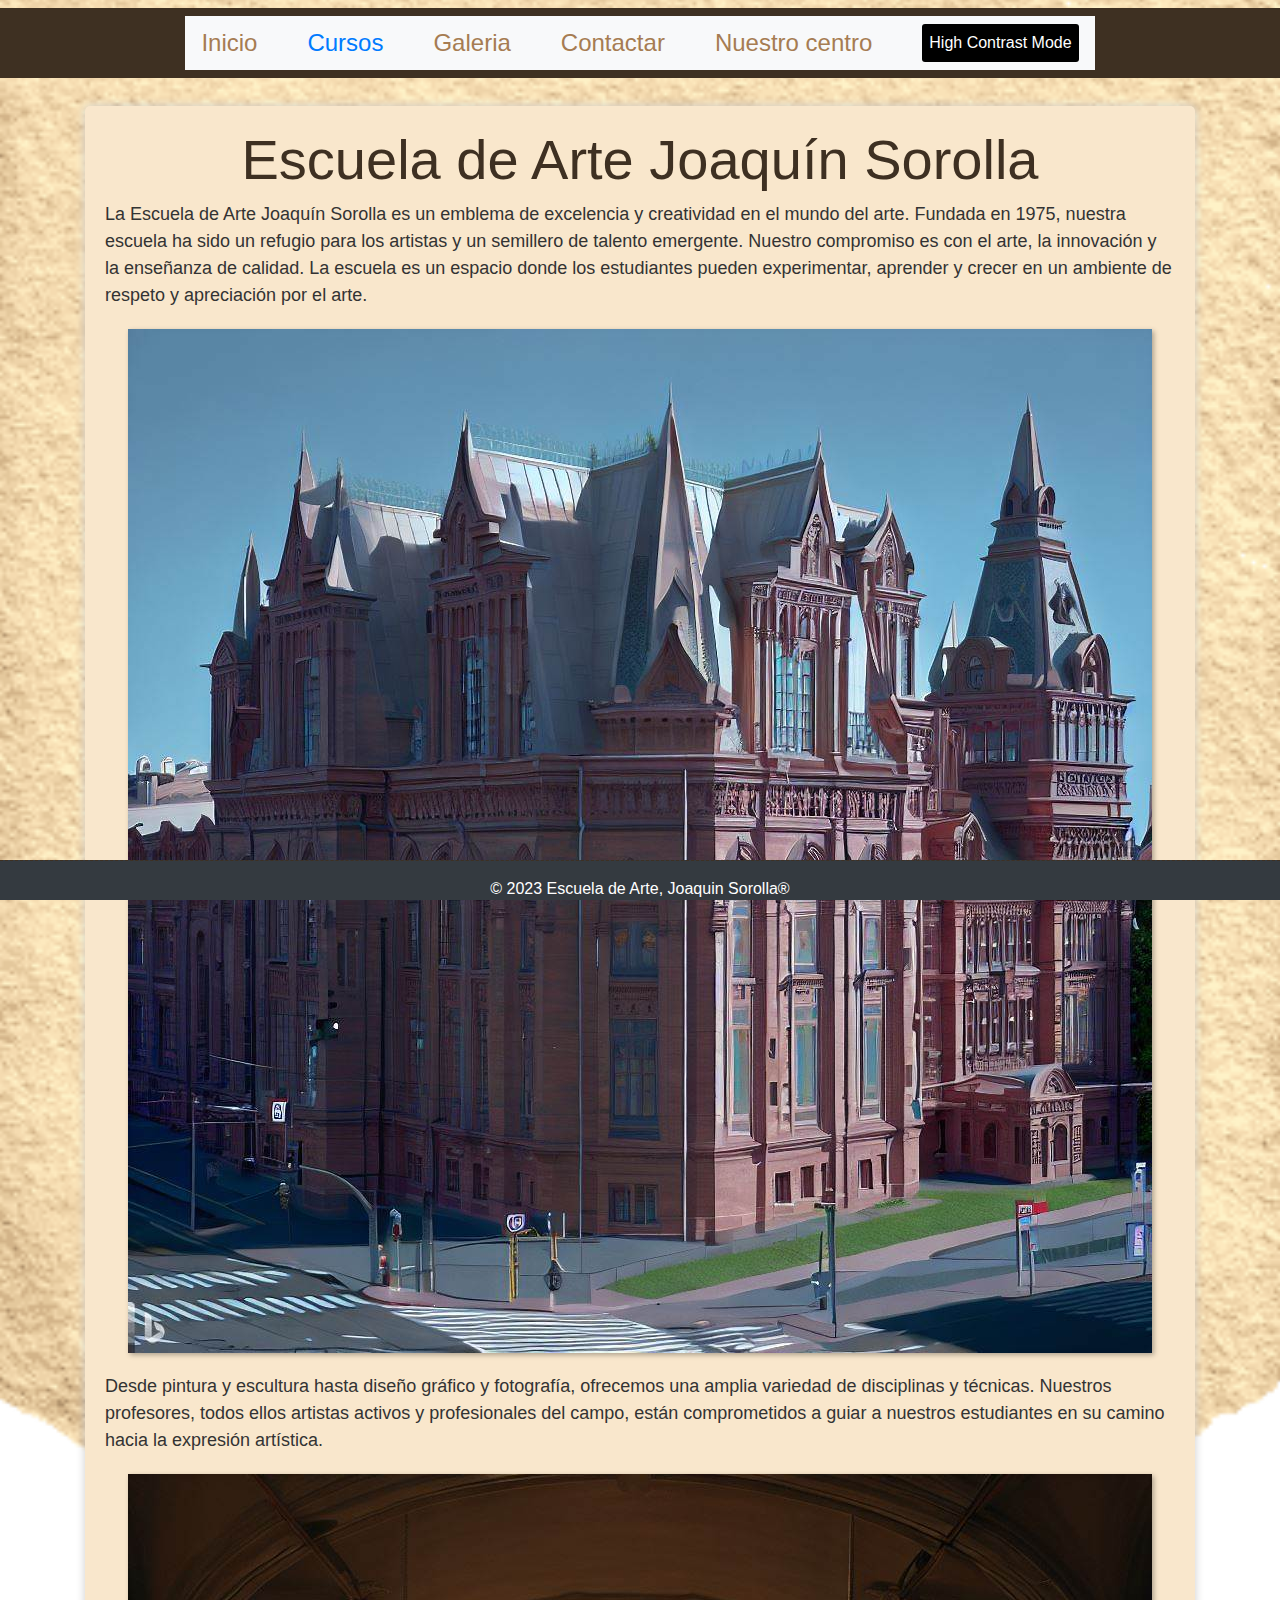
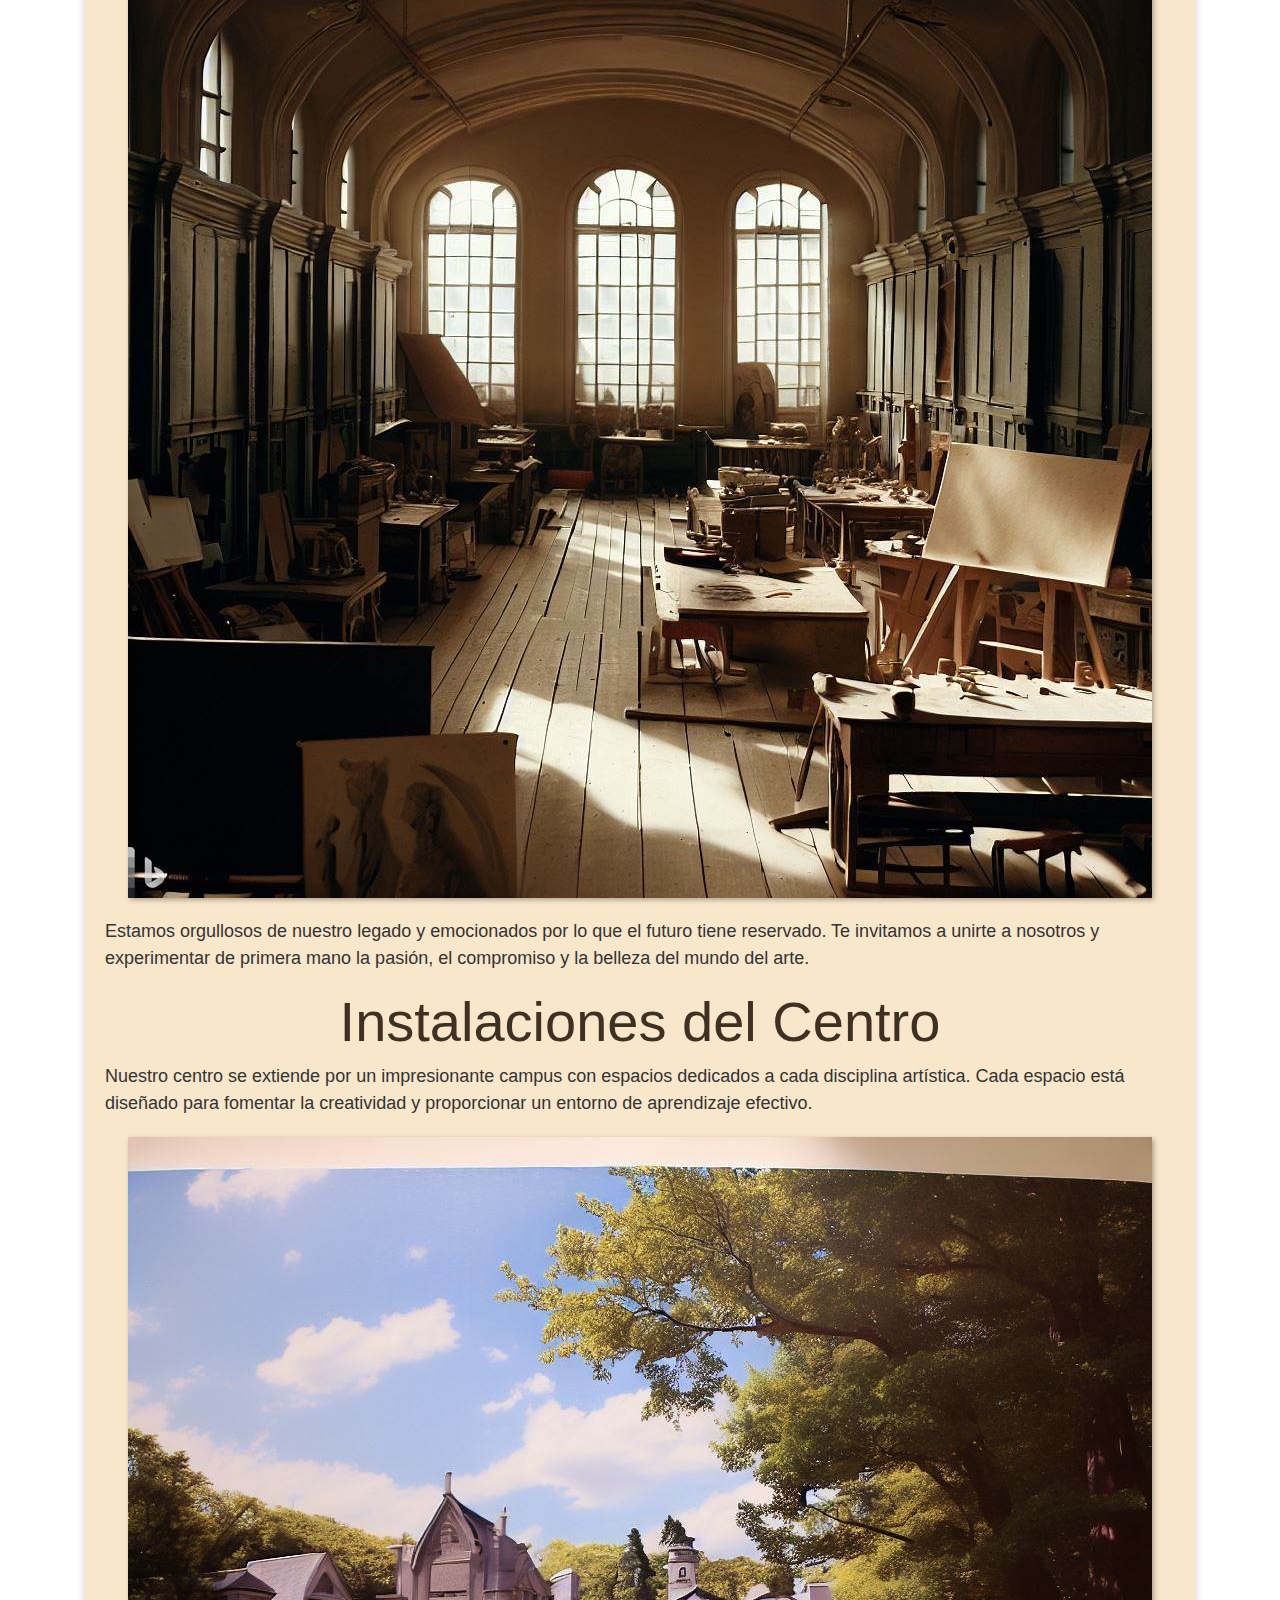
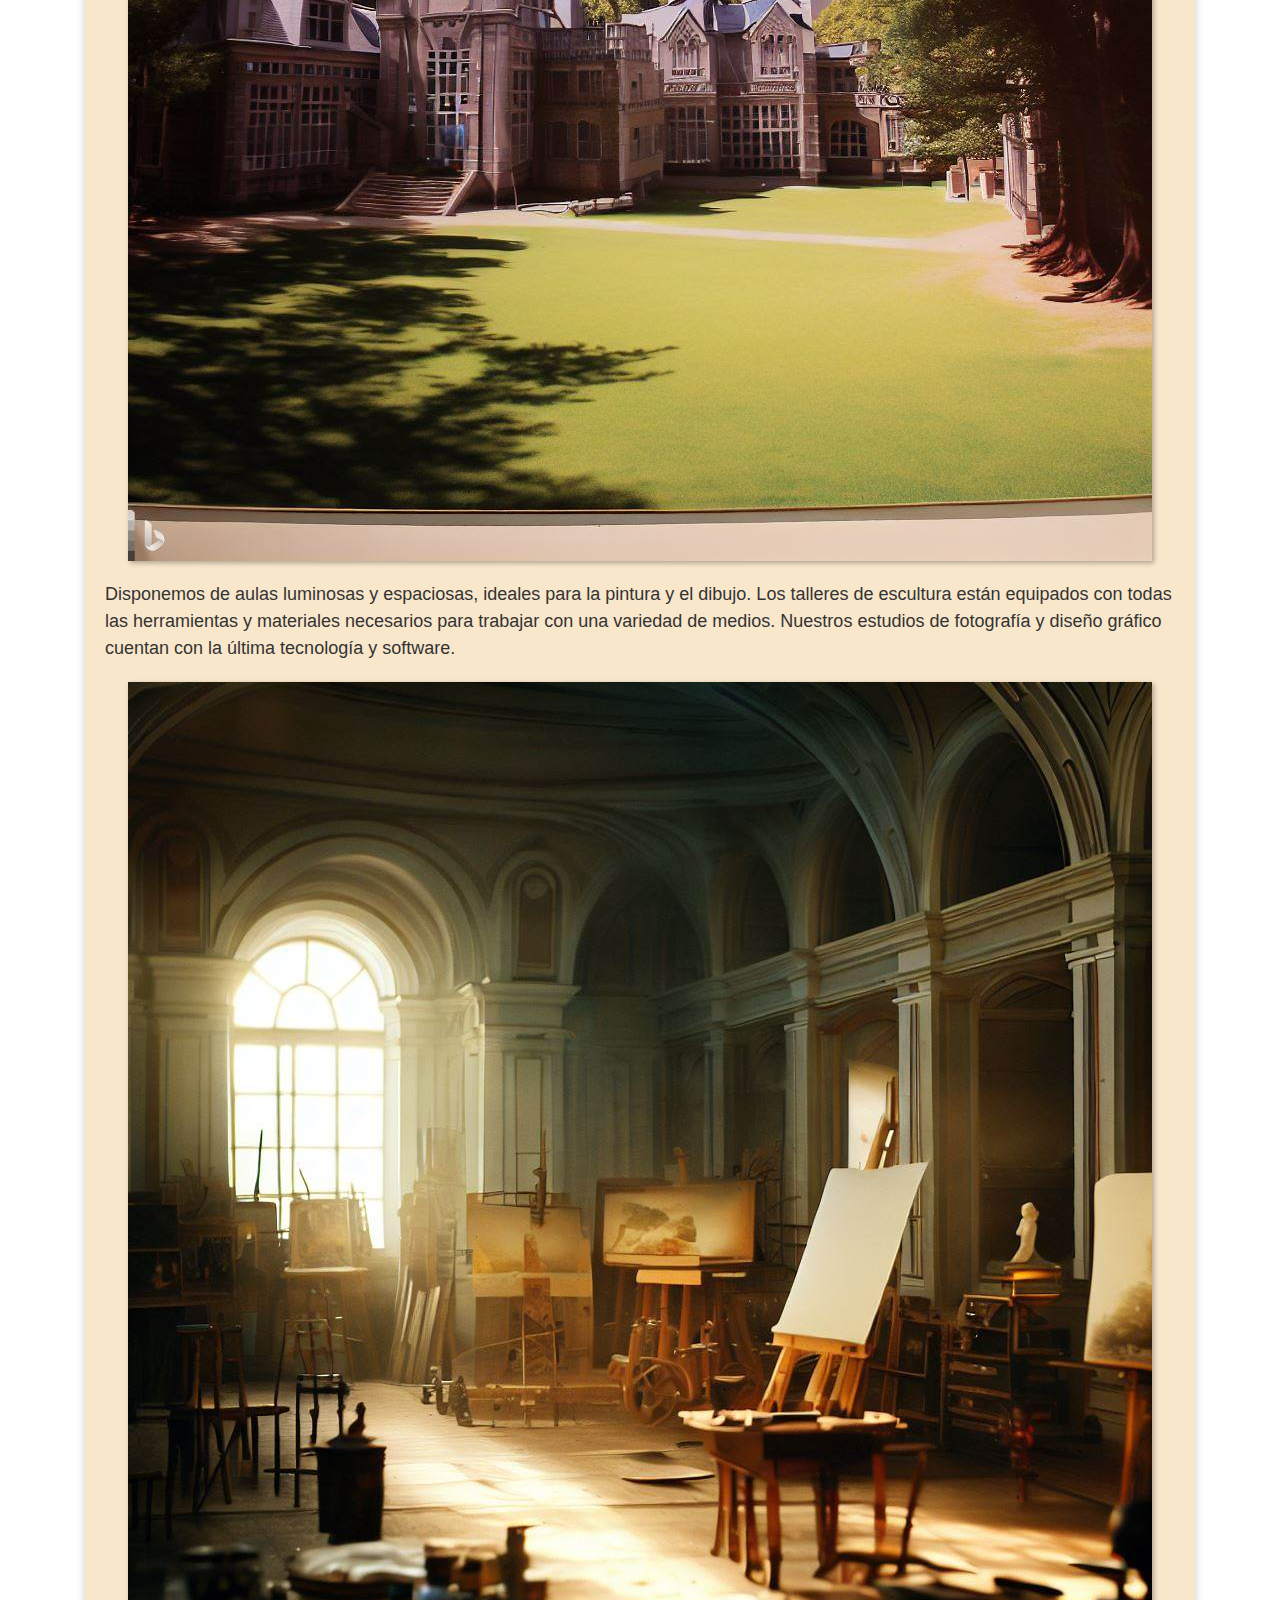
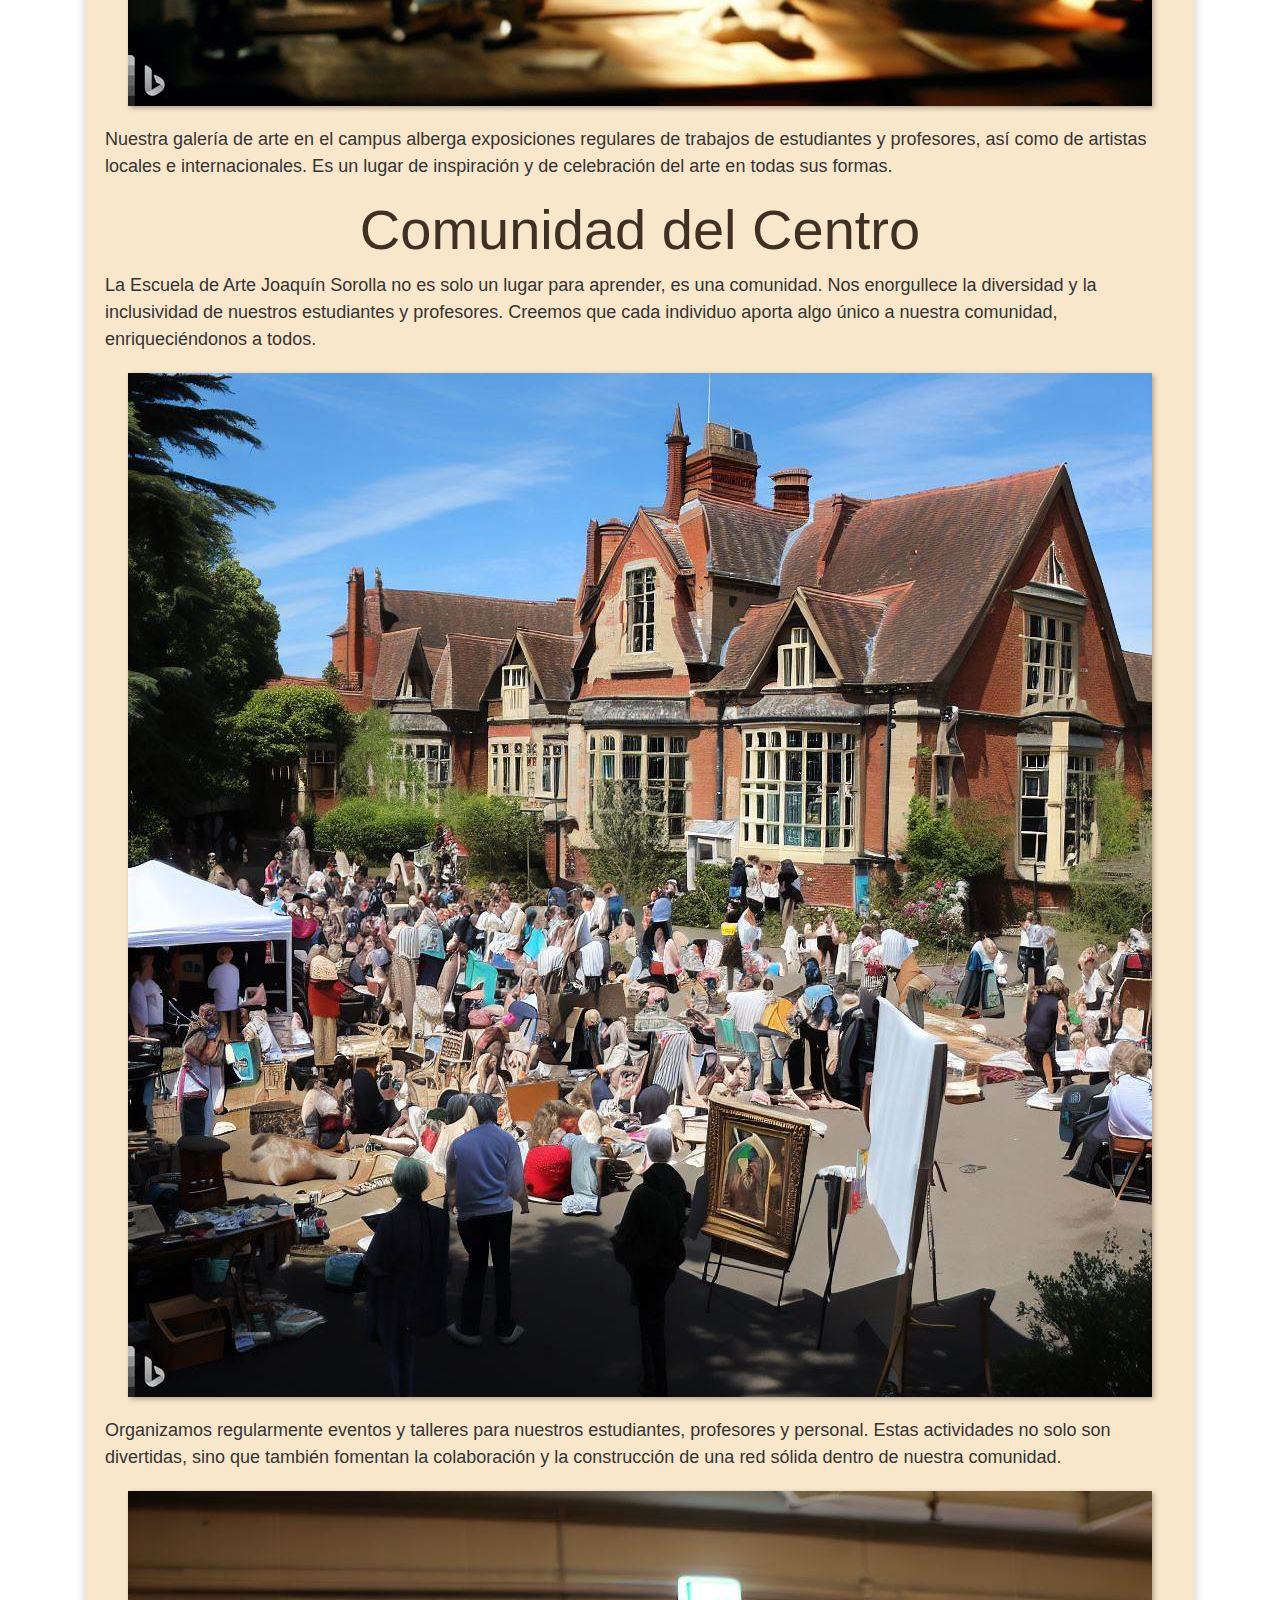
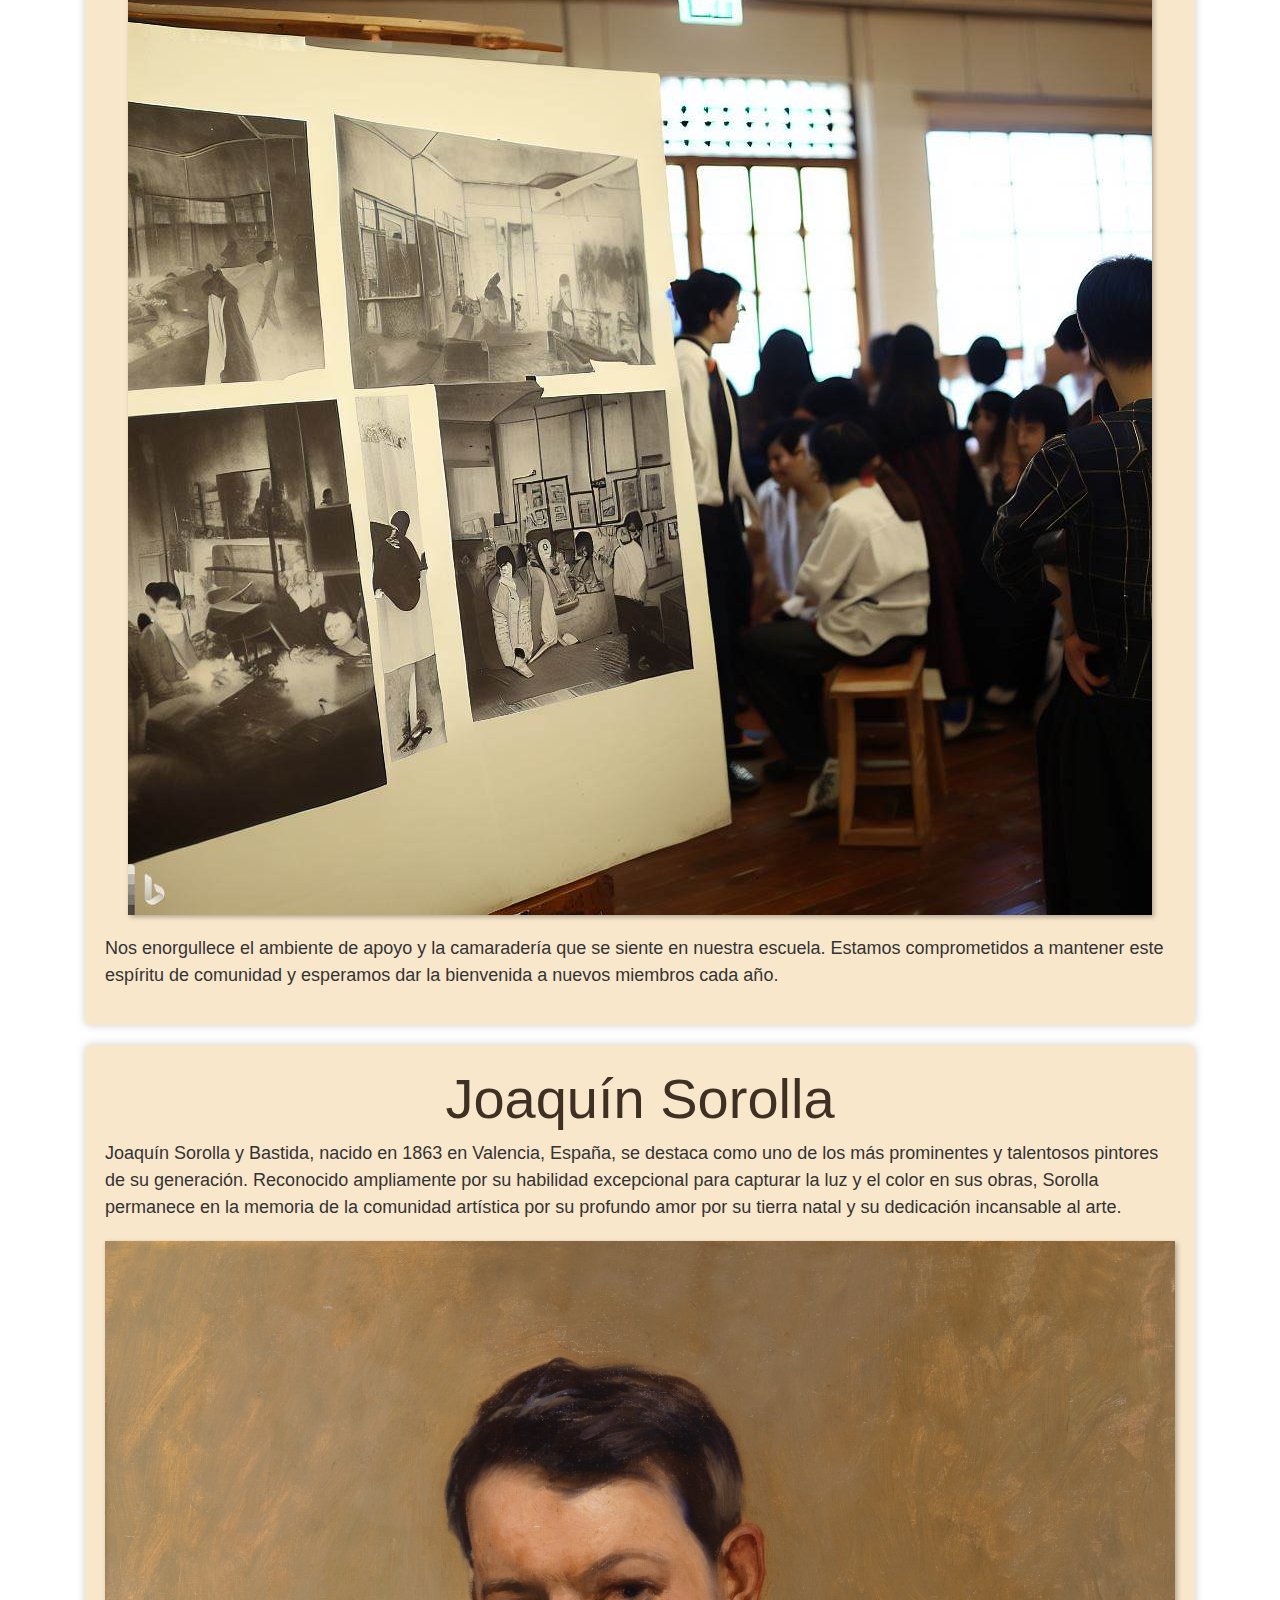
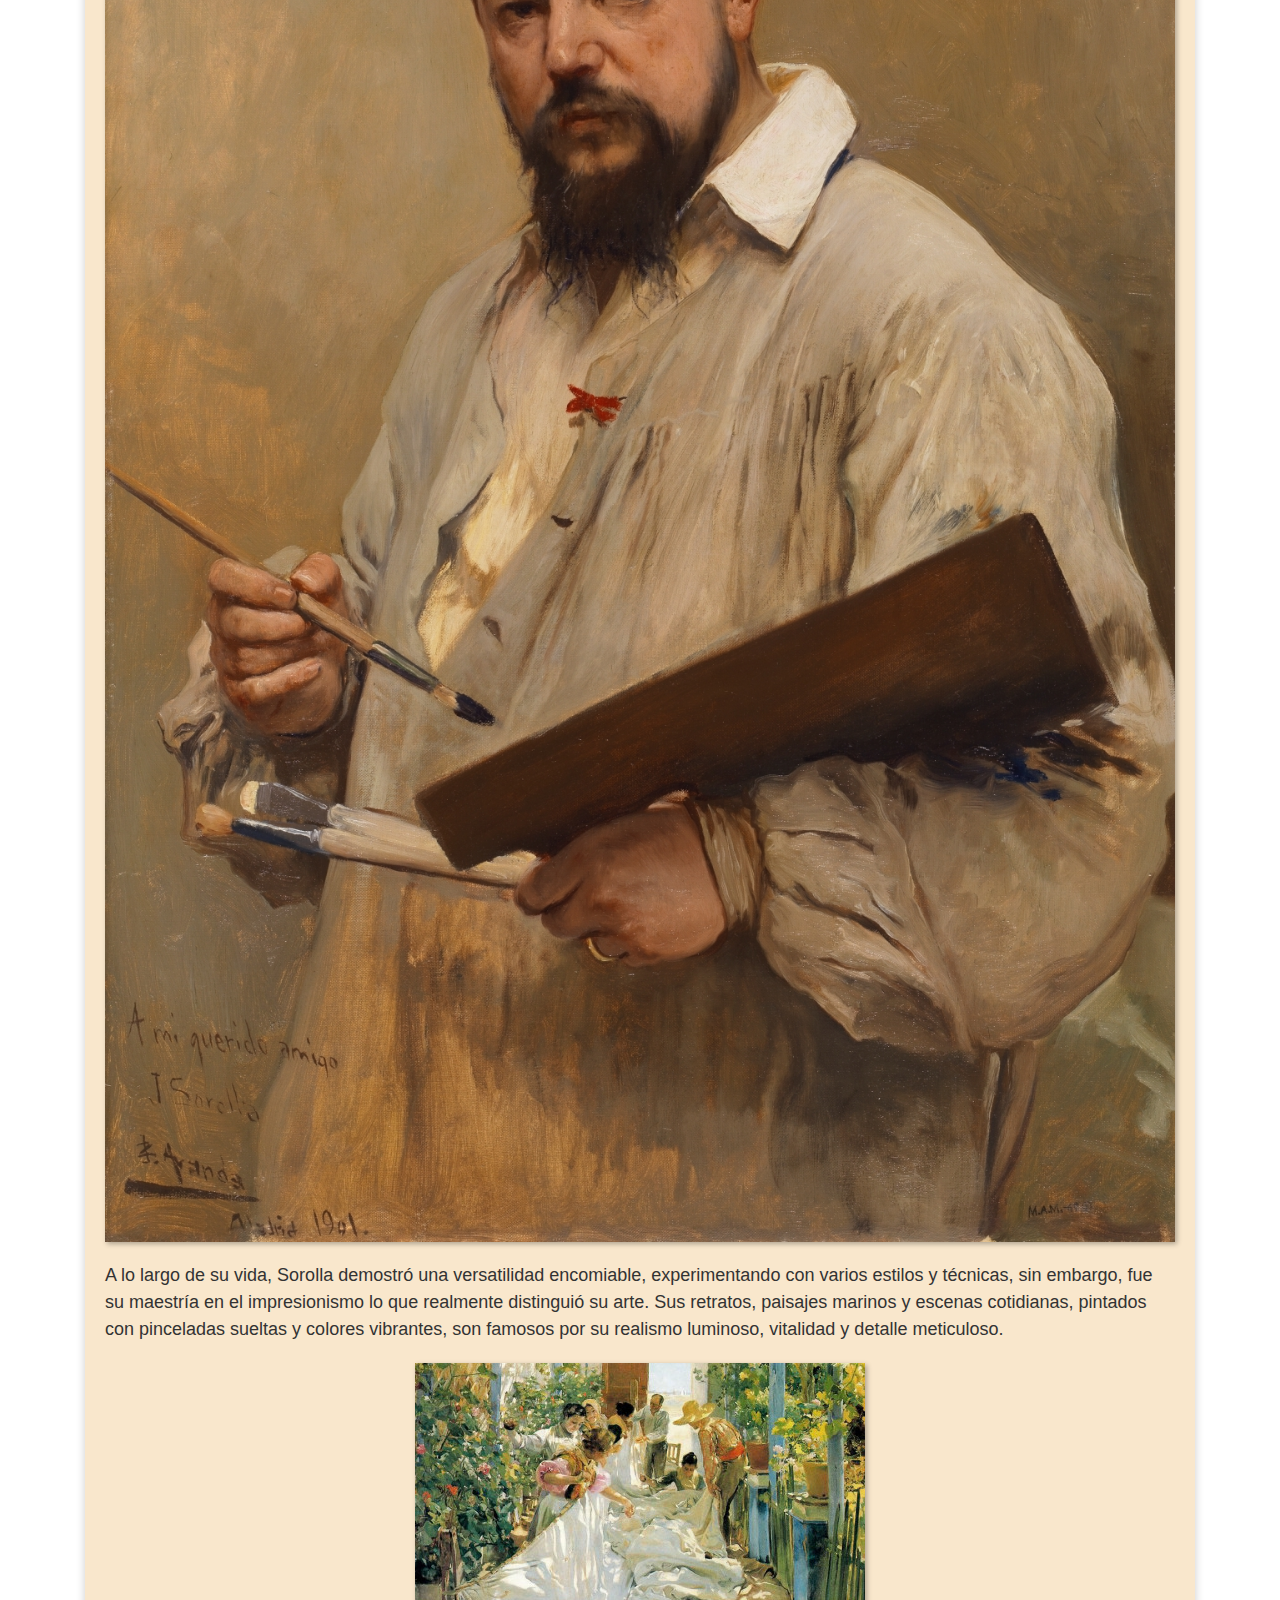
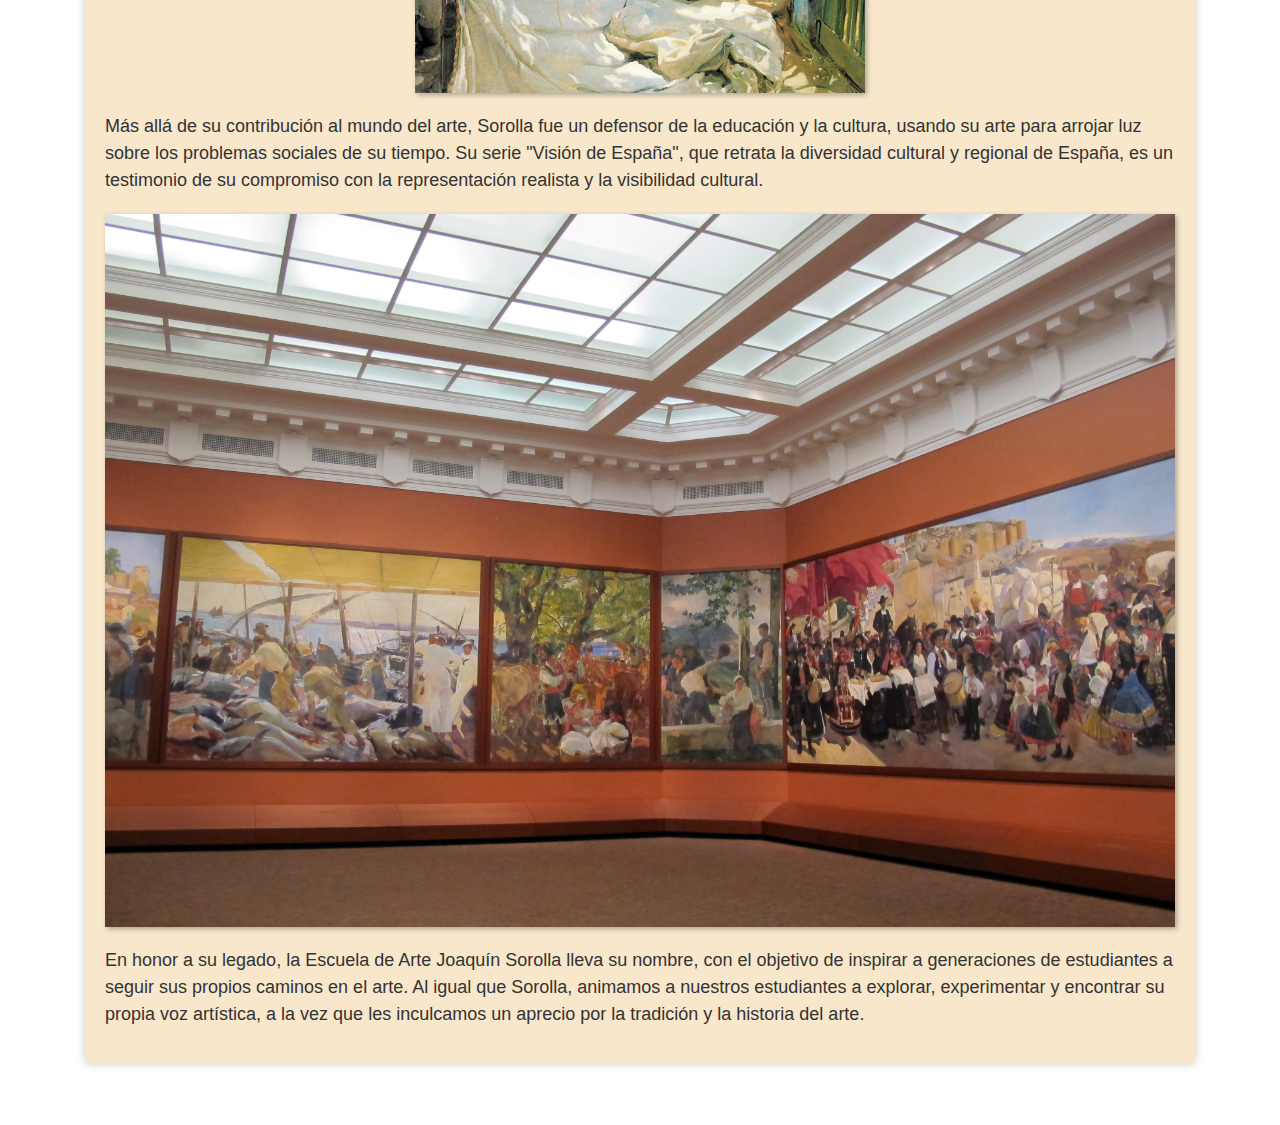
<file: about.html>
<!DOCTYPE html>
<html lang="es">

<head>
    <meta charset="UTF-8">
    <meta name="viewport" content="width=device-width, initial-scale=1.0, maximum-scale=5.0">
    <title>Escuela Joaquin Sorolla</title>
    <link rel="stylesheet" href="css/about.css">
    <link rel="stylesheet" href="https://stackpath.bootstrapcdn.com/bootstrap/4.6.0/css/bootstrap.min.css">

    <script src="https://code.jquery.com/jquery-3.5.1.min.js"></script>
    <script src="https://stackpath.bootstrapcdn.com/bootstrap/4.6.0/js/bootstrap.min.js"></script>

    <style>
        /* Accessible High Contrast Mode */
        .highcontrast {
            filter: invert(100%) contrast(150%);
        }
    </style>

    <script>
        function toggleHighContrast() {
            var body = document.body;
            body.classList.toggle("highcontrast");
        }
    </script>

</head>

<body>
    <header class='main-header my-2 z-10'>
        <nav class="navbar navbar-expand-lg navbar-light bg-light">
            <button id="menu-toggle" class="menu-icon">&#9776;</button> <!-- Este es el ícono del menú -->
            <div class="links-container">
                <ul id="nav-menu" class='navbar-nav navbar-nav-right mx-auto mb-2 mb-lg-0'>
                    <li class='nav-item'>
                        <a href="index.html">Inicio</a>
                    </li>

                    <li class="dropdown">
                        <a class="dropbtn">Cursos</a>
                        <div class="dropdown-content">
                            <a href="bachillerato.html">Bachillerato</a>
                            <a href="masters.html">Masters</a>
                            <a href="particulares.html">Clases Particulares</a>
                            <a href="inscripciones.html">Inscripciones</a>
                        </div>
                    </li>
                    <li class='nav-item'><a href="galeria.html">Galeria</a></li>
                    <li class='nav-item'><a href="contacto.html">Contactar</a></li>
                    <li class='nav-item'><a href="about.html">Nuestro centro</a></li>

                    <div class="accessibility">
                        <button onclick="toggleHighContrast()">High Contrast Mode</button>
                    </div>
                </ul>
            </div>


        </nav>
    </header>

    <main class="container">
        <section id="informacion">
            <h1 class="display-4">Escuela de Arte Joaquín Sorolla</h1>

            <p>La Escuela de Arte Joaquín Sorolla es un emblema de excelencia y
                creatividad en el mundo del arte. Fundada en 1975, nuestra escuela ha
                sido un refugio para los artistas y un semillero de talento emergente.
                Nuestro compromiso es con el arte, la innovación y la enseñanza de
                calidad. La escuela es un espacio donde los estudiantes pueden
                experimentar, aprender y crecer en un ambiente de respeto y
                apreciación por el arte.</p>

            <img src="img/centro/escuela.jpg" alt="Foto del centro" class="img-fluid">

            <p>Desde pintura y escultura hasta diseño gráfico y fotografía, ofrecemos una amplia variedad de disciplinas
                y técnicas. Nuestros profesores, todos ellos artistas activos y profesionales del campo, están
                comprometidos a guiar a nuestros estudiantes en su camino hacia la expresión artística.</p>

            <img src="img/centro/salainterna1.jpg" alt="Foto de la sala interna 1" class="img-fluid">

            <p>Estamos orgullosos de nuestro legado y emocionados por lo que el futuro tiene reservado. Te invitamos a
                unirte a nosotros y experimentar de primera mano la pasión, el compromiso y la belleza del mundo del
                arte.</p>

            <h1 class="display-4">Instalaciones del Centro</h1>

            <p>Nuestro centro se extiende por un impresionante campus con espacios dedicados a cada disciplina
                artística. Cada espacio está diseñado para fomentar la creatividad y proporcionar un entorno de
                aprendizaje efectivo.</p>

            <img src="img/centro/campus.jpg" alt="Foto del campus" class="img-fluid">

            <p>Disponemos de aulas luminosas y espaciosas, ideales para la pintura y el dibujo. Los talleres de
                escultura están equipados con todas las herramientas y materiales necesarios para trabajar con una
                variedad de medios. Nuestros estudios de fotografía y diseño gráfico cuentan con la última tecnología y
                software.</p>

            <img src="img/centro/salainterna2.jpg" alt="Foto de la sala interna 2" class="img-fluid">

            <p>Nuestra galería de arte en el campus alberga exposiciones regulares de trabajos de estudiantes y
                profesores, así como de artistas locales e internacionales. Es un lugar de inspiración y de celebración
                del arte en todas sus formas.</p>

            <h1 class="display-4">Comunidad del Centro</h1>

            <p>La Escuela de Arte Joaquín Sorolla no es solo un lugar para aprender, es una comunidad. Nos enorgullece
                la diversidad y la inclusividad de nuestros estudiantes y profesores. Creemos que cada individuo aporta
                algo único a nuestra comunidad, enriqueciéndonos a todos.</p>

            <img src="img/centro/comunidad.jpg" alt="Foto de la comunidad" class="img-fluid">

            <p>Organizamos regularmente eventos y talleres para nuestros estudiantes, profesores y personal. Estas
                actividades no solo son divertidas, sino que también fomentan la colaboración y la construcción de una
                red sólida dentro de nuestra comunidad.</p>

            <img src="img/centro/evento1.jpg" alt="Foto de un evento" class="img-fluid">

            <p>Nos enorgullece el ambiente de apoyo y la camaradería que se siente en nuestra escuela. Estamos
                comprometidos a mantener este espíritu de comunidad y esperamos dar la bienvenida a nuevos miembros cada
                año.</p>


        </section>

        <section id="joaquin-sorolla">
            <h1 class="display-4">Joaquín Sorolla</h1>

            <p>Joaquín Sorolla y Bastida, nacido en 1863 en Valencia, España, se destaca como uno de los más prominentes
                y talentosos pintores de su generación. Reconocido ampliamente por su habilidad excepcional para
                capturar la luz y el color en sus obras, Sorolla permanece en la memoria de la comunidad artística por
                su profundo amor por su tierra natal y su dedicación incansable al arte.</p>

            <img src="img/centro/autorretrato.jpg" alt="Retrato de Joaquín Sorolla" class="img-fluid">

            <p>A lo largo de su vida, Sorolla demostró una versatilidad encomiable, experimentando con varios estilos y
                técnicas, sin embargo, fue su maestría en el impresionismo lo que realmente distinguió su arte. Sus
                retratos, paisajes marinos y escenas cotidianas, pintados con pinceladas sueltas y colores vibrantes,
                son famosos por su realismo luminoso, vitalidad y detalle meticuloso.</p>

            <img src="img/centro/cuadroSorolla1.jpg" alt="Cuadro de Joaquín Sorolla" class="img-fluid">

            <p>Más allá de su contribución al mundo del arte, Sorolla fue un defensor de la educación y la cultura,
                usando su arte para arrojar luz sobre los problemas sociales de su tiempo. Su serie "Visión de España",
                que retrata la diversidad cultural y regional de España, es un testimonio de su compromiso con la
                representación realista y la visibilidad cultural.</p>

            <img src="img/centro/visionEspaña.jpg" alt="Cuadro de Vision de ESPAÑA, Joaquín Sorolla" class="img-fluid">

            <p>En honor a su legado, la Escuela de Arte Joaquín Sorolla lleva su nombre, con el objetivo de inspirar a
                generaciones de estudiantes a seguir sus propios caminos en el arte. Al igual que Sorolla, animamos a
                nuestros estudiantes a explorar, experimentar y encontrar su propia voz artística, a la vez que les
                inculcamos un aprecio por la tradición y la historia del arte.</p>

        </section>
    </main>

    <footer class="footer mt-auto py-3 bg-dark text-white text-center">
        <p>© 2023 Escuela de Arte, Joaquin Sorolla®</p>
    </footer>

    <script src="js/header_responsive.js"></script>
</body>

</html>
</file>
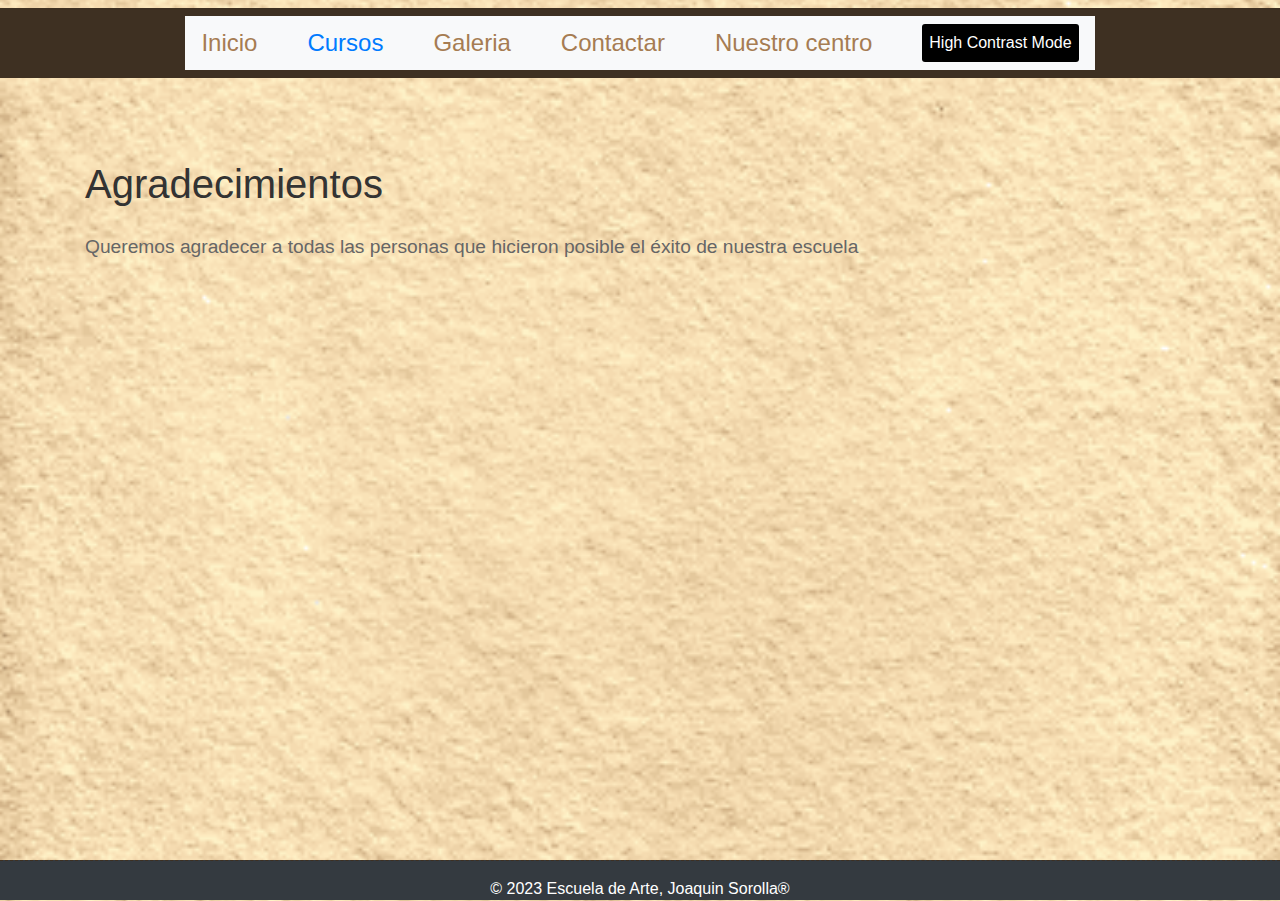
<file: agradecimientos.html>
<!DOCTYPE html>
<html lang="es">

<head>
    <meta charset="UTF-8">
    <meta name="viewport" content="width=device-width, initial-scale=1.0, maximum-scale=5.0">
    <title>Escuela Joaquin Sorolla</title>
    <link rel="stylesheet" href="css/agradecimientos.css">
    <link rel="stylesheet" href="https://stackpath.bootstrapcdn.com/bootstrap/4.6.0/css/bootstrap.min.css">

    <script src="https://code.jquery.com/jquery-3.5.1.min.js"></script>
    <script src="https://stackpath.bootstrapcdn.com/bootstrap/4.6.0/js/bootstrap.min.js"></script>

    <style>
        /* Accessible High Contrast Mode */
        .highcontrast {
            filter: invert(100%) contrast(150%);
        }
    </style>

    <script>
        function toggleHighContrast() {
            var body = document.body;
            body.classList.toggle("highcontrast");
        }
    </script>

</head>

<body>
    <header class='main-header my-2 z-10'>
        <nav class="navbar navbar-expand-lg navbar-light bg-light">
            <button id="menu-toggle" class="menu-icon">&#9776;</button> <!-- Este es el ícono del menú -->
            <div class="links-container">
                <ul id="nav-menu" class='navbar-nav navbar-nav-right mx-auto mb-2 mb-lg-0'>
                    <li class='nav-item'>
                        <a href="index.html">Inicio</a>
                    </li>

                    <li class="dropdown">
                        <a class="dropbtn">Cursos</a>
                        <div class="dropdown-content">
                            <a href="bachillerato.html">Bachillerato</a>
                            <a href="masters.html">Masters</a>
                            <a href="particulares.html">Clases Particulares</a>
                            <a href="inscripciones.html">Inscripciones</a>
                        </div>
                    </li>
                    <li class='nav-item'><a href="galeria.html">Galeria</a></li>
                    <li class='nav-item'><a href="contacto.html">Contactar</a></li>
                    <li class='nav-item'><a href="about.html">Nuestro centro</a></li>

                    <div class="accessibility">
                        <button onclick="toggleHighContrast()">High Contrast Mode</button>
                    </div>
                </ul>
            </div>


        </nav>
    </header>

    <main class="container">
        <div class="row">
            <div class="col-12">
                <h1 class="my-4">Agradecimientos</h1>
                <p>Queremos agradecer a todas las 
                    personas que hicieron posible el 
                    éxito de nuestra escuela</p>

            </div>
    </main>

    <footer class="footer mt-auto py-3 bg-dark text-white text-center">
        <p>© 2023 Escuela de Arte, Joaquin Sorolla®</p>
    </footer>

    <script src="js/header_responsive.js"></script>
</body>

</html>
</file>
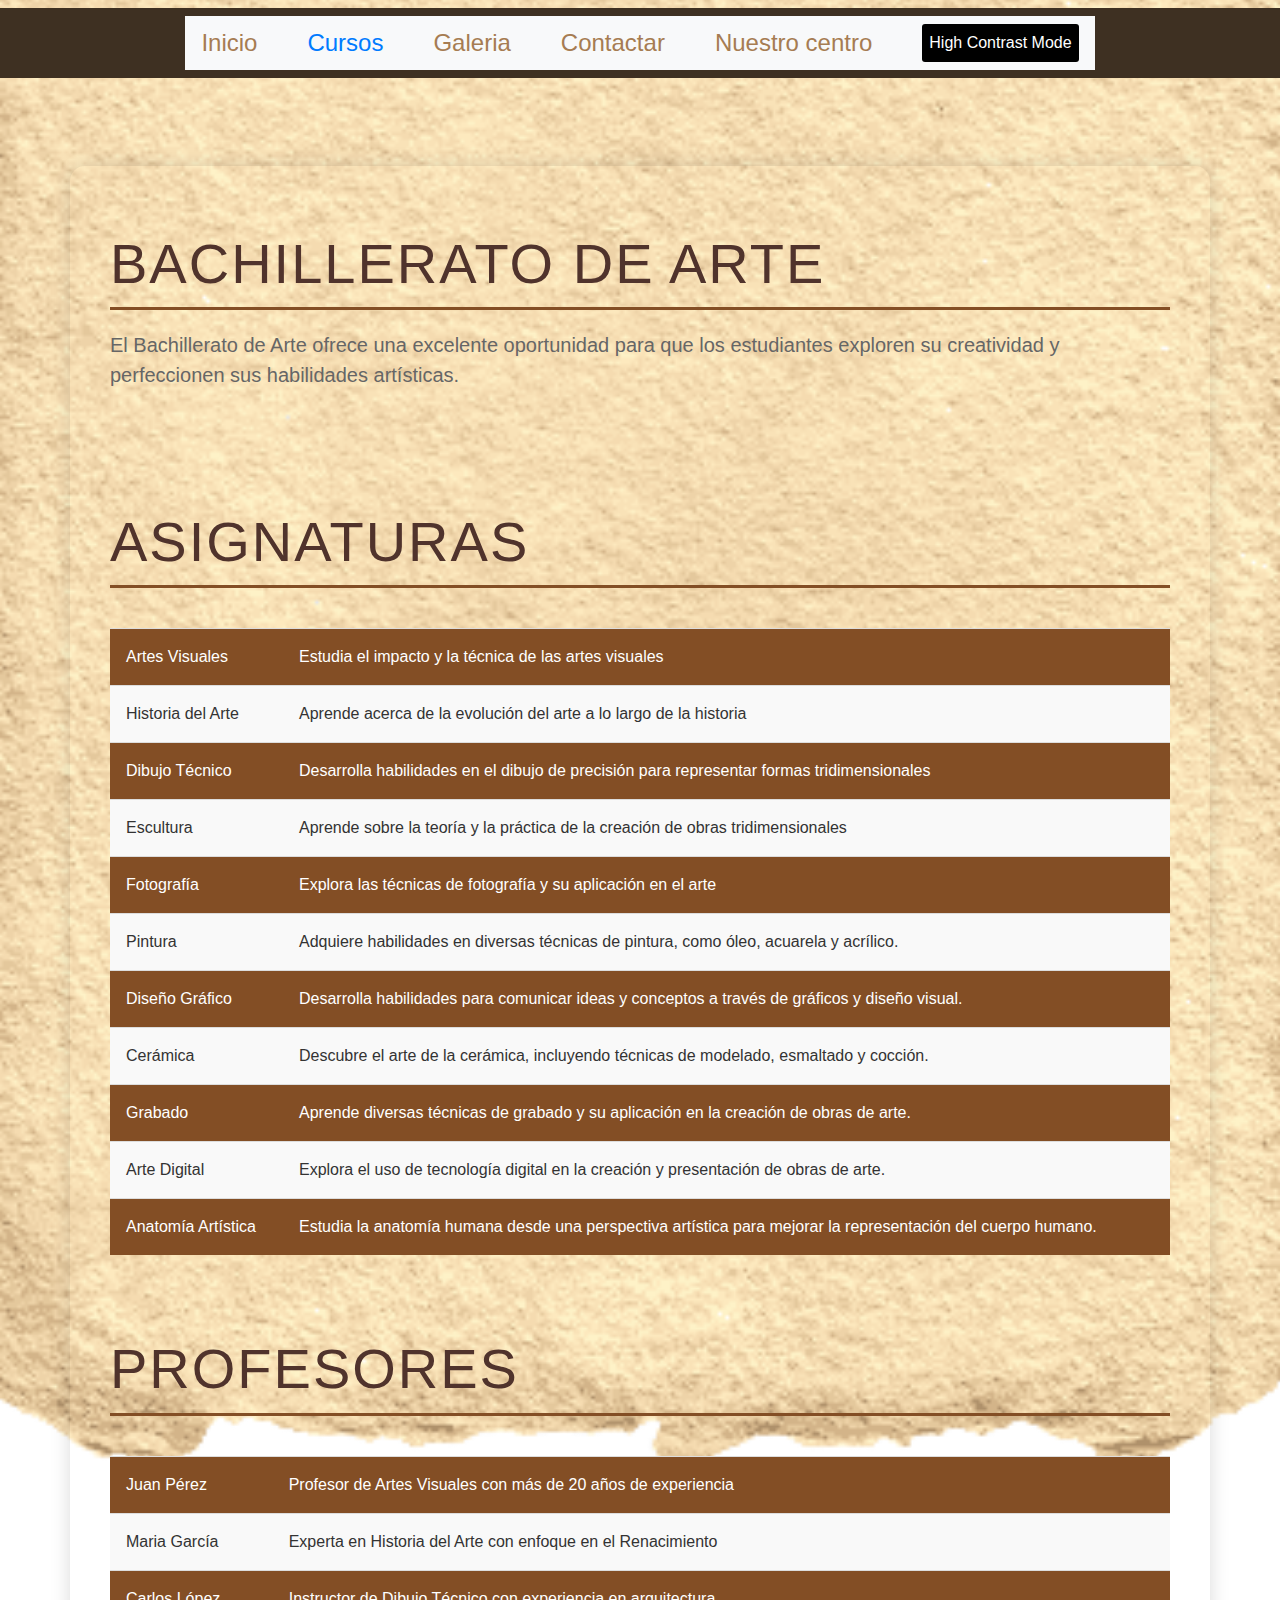
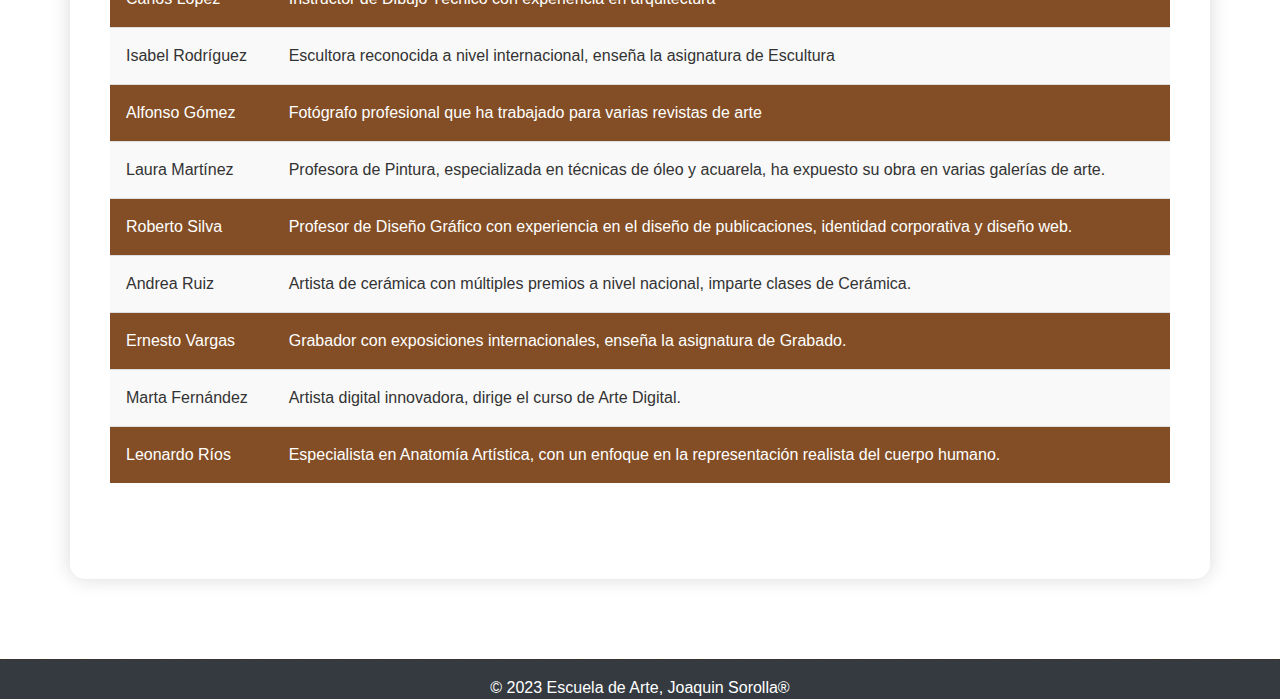
<file: bachillerato.html>
<!DOCTYPE html>
<html lang="es">

<head>
    <meta charset="UTF-8">
    <meta name="viewport" content="width=device-width, initial-scale=1.0">
    <title>Bachillerato - Escuela Joaquin Sorolla</title>
    <link rel="stylesheet" href="css/cursos.css">
    <link rel="stylesheet" href="https://stackpath.bootstrapcdn.com/bootstrap/4.6.0/css/bootstrap.min.css">

    <script src="https://code.jquery.com/jquery-3.5.1.min.js"></script>
    <script src="https://stackpath.bootstrapcdn.com/bootstrap/4.6.0/js/bootstrap.min.js"></script>

    <style>
        .highcontrast {
            filter: invert(100%) contrast(150%);
        }
    </style>

    <script>
        function toggleHighContrast() {
            var body = document.body;
            body.classList.toggle("highcontrast");
        }
    </script>
</head>

<body>
    <header class='main-header my-2 z-10'>
        <nav class="navbar navbar-expand-lg navbar-light bg-light">
            <button id="menu-toggle" class="menu-icon">&#9776;</button> <!-- Este es el ícono del menú -->
            <div class="links-container">
                <ul id="nav-menu" class='navbar-nav navbar-nav-right mx-auto mb-2 mb-lg-0'>
                    <li class='nav-item'>
                        <a href="index.html">Inicio</a>
                    </li>

                    <li class="dropdown">
                        <a class="dropbtn">Cursos</a>
                        <div class="dropdown-content">
                            <a href="bachillerato.html">Bachillerato</a>
                            <a href="masters.html">Masters</a>
                            <a href="particulares.html">Clases Particulares</a>
                            <a href="inscripciones.html">Inscripciones</a>
                        </div>
                    </li>
                    <li class='nav-item'><a href="galeria.html">Galeria</a></li>
                    <li class='nav-item'><a href="contacto.html">Contactar</a></li>
                    <li class='nav-item'><a href="about.html">Nuestro centro</a></li>

                    <div class="accessibility">
                        <button onclick="toggleHighContrast()">High Contrast Mode</button>
                    </div>
                </ul>
            </div>


        </nav>
    </header>


    <main class="container">
        <section id="intro" class="my-4">
            <div class="section-title">
                <h2 class="display-4">Bachillerato de Arte</h2>
                <p class="lead">El Bachillerato de Arte ofrece una excelente oportunidad para que los estudiantes exploren su
                    creatividad y perfeccionen sus habilidades artísticas.</p>
            </div>
        </section>
        <br>
        <section id="programas" class="my-4">
            <div class="section-title">
                <h2 class="display-4">Asignaturas</h2>
            </div>
            <table id="programas-table" class="table table-striped">
                <tr>
                    <td>Artes Visuales</td>
                    <td>Estudia el impacto y la técnica de las artes visuales</td>
                </tr>
                <tr>
                    <td>Historia del Arte</td>
                    <td>Aprende acerca de la evolución del arte a lo largo de la historia</td>
                </tr>
                <tr>
                    <td>Dibujo Técnico</td>
                    <td>Desarrolla habilidades en el dibujo de precisión para representar formas tridimensionales</td>
                </tr>
                <tr>
                    <td>Escultura</td>
                    <td>Aprende sobre la teoría y la práctica de la creación de obras tridimensionales</td>
                </tr>
                <tr>
                    <td>Fotografía</td>
                    <td>Explora las técnicas de fotografía y su aplicación en el arte</td>
                </tr>
                <tr>
                    <td>Pintura</td>
                    <td>Adquiere habilidades en diversas técnicas de pintura, como óleo, acuarela y acrílico.</td>
                </tr>
                <tr>
                    <td>Diseño Gráfico</td>
                    <td>Desarrolla habilidades para comunicar ideas y conceptos a través de gráficos y diseño visual.</td>
                </tr>
                <tr>
                    <td>Cerámica</td>
                    <td>Descubre el arte de la cerámica, incluyendo técnicas de modelado, esmaltado y cocción.</td>
                </tr>
                <tr>
                    <td>Grabado</td>
                    <td>Aprende diversas técnicas de grabado y su aplicación en la creación de obras de arte.</td>
                </tr>
                <tr>
                    <td>Arte Digital</td>
                    <td>Explora el uso de tecnología digital en la creación y presentación de obras de arte.</td>
                </tr>
                <tr>
                    <td>Anatomía Artística</td>
                    <td>Estudia la anatomía humana desde una perspectiva artística para mejorar la representación del cuerpo humano.</td>
                </tr>
            </table>
        </section>
        <br>
        <section id="profesores" class="my-4">
            <div class="section-title">
                <h2 class="display-4">Profesores</h2>
            </div>
            <table id="profesores-table" class="table table-striped">
                <tr>
                    <td>Juan Pérez</td>
                    <td>Profesor de Artes Visuales con más de 20 años de experiencia</td>
                </tr>
                <tr>
                    <td>Maria García</td>
                    <td>Experta en Historia del Arte con enfoque en el Renacimiento</td>
                </tr>
                <tr>
                    <td>Carlos López</td>
                    <td>Instructor de Dibujo Técnico con experiencia en arquitectura</td>
                </tr>
                <tr>
                    <td>Isabel Rodríguez</td>
                    <td>Escultora reconocida a nivel internacional, enseña la asignatura de Escultura</td>
                </tr>
                <tr>
                    <td>Alfonso Gómez</td>
                    <td>Fotógrafo profesional que ha trabajado para varias revistas de arte</td>
                </tr>
                <tr>
                    <td>Laura Martínez</td>
                    <td>Profesora de Pintura, especializada en técnicas de óleo y acuarela, ha expuesto su obra en varias galerías de arte.</td>
                </tr>
                <tr>
                    <td>Roberto Silva</td>
                    <td>Profesor de Diseño Gráfico con experiencia en el diseño de publicaciones, identidad corporativa y diseño web.</td>
                </tr>
                <tr>
                    <td>Andrea Ruiz</td>
                    <td>Artista de cerámica con múltiples premios a nivel nacional, imparte clases de Cerámica.</td>
                </tr>
                <tr>
                    <td>Ernesto Vargas</td>
                    <td>Grabador con exposiciones internacionales, enseña la asignatura de Grabado.</td>
                </tr>
                <tr>
                    <td>Marta Fernández</td>
                    <td>Artista digital innovadora, dirige el curso de Arte Digital.</td>
                </tr>
                <tr>
                    <td>Leonardo Ríos</td>
                    <td>Especialista en Anatomía Artística, con un enfoque en la representación realista del cuerpo humano.</td>
                </tr>
            </table>
        </section>
        <br>
    </main>

    <footer class="footer mt-auto py-3 bg-dark text-white text-center">
        <p>© 2023 Escuela de Arte, Joaquin Sorolla®</p>
    </footer>

    <script src="js/header_responsive.js"></script>
</body>

</html>
</file>
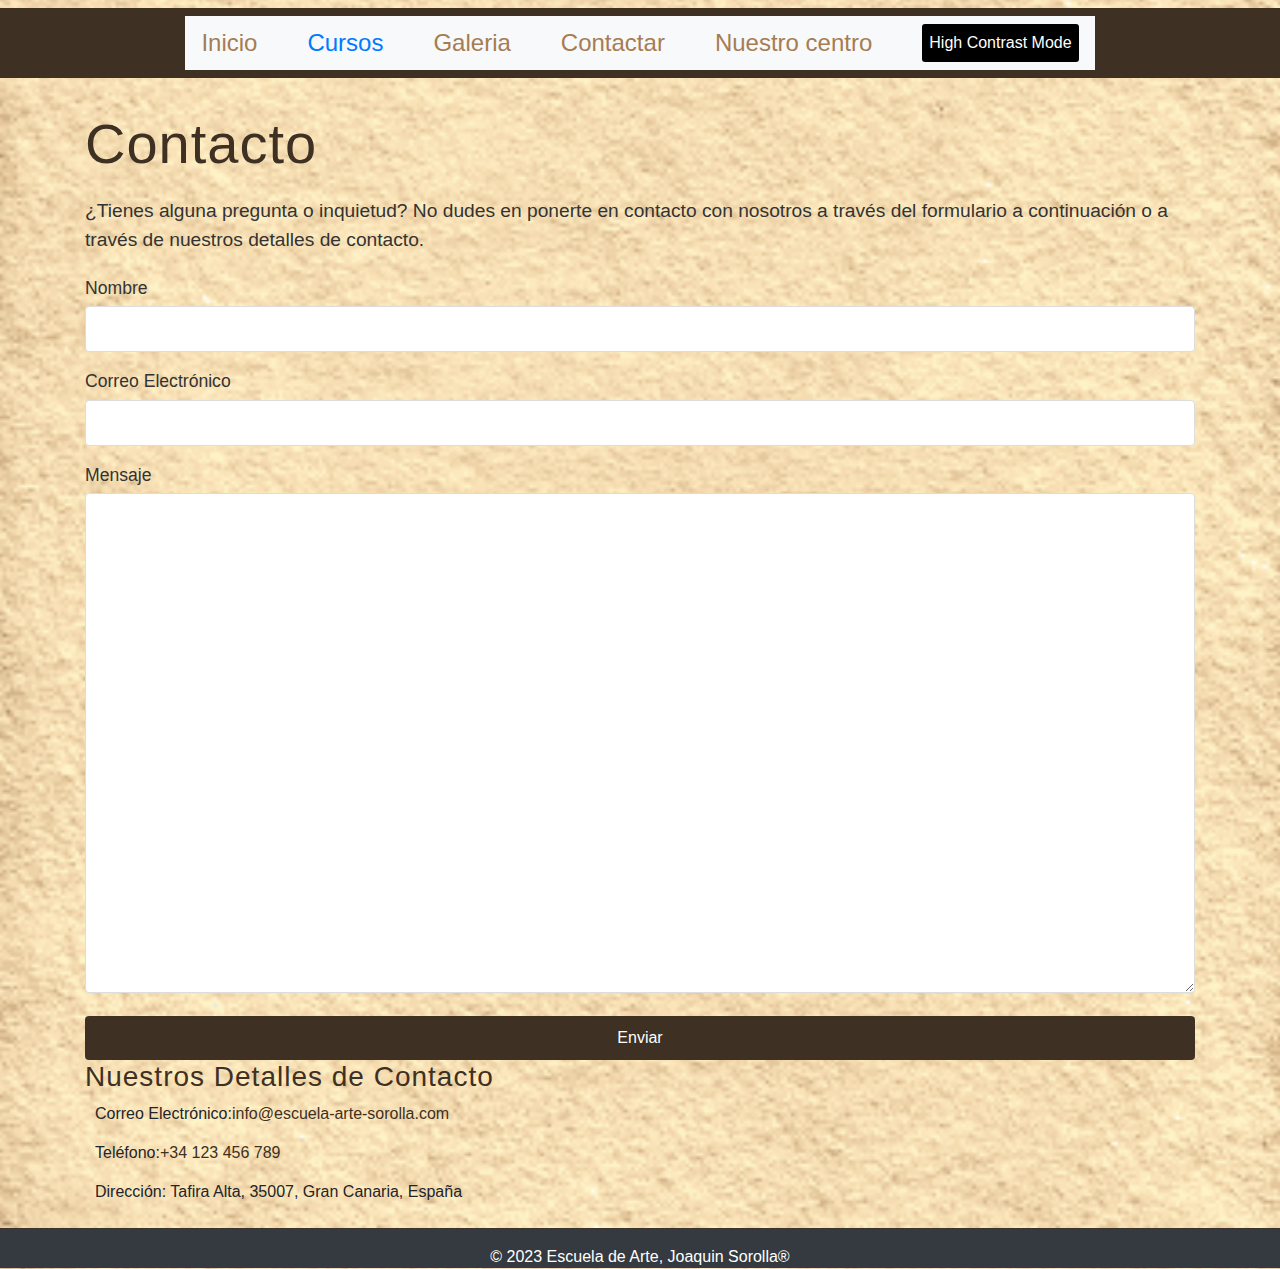
<file: contacto.html>
<!DOCTYPE html>
<html lang="es">

<head>
    <meta charset="UTF-8">
    <meta name="viewport" content="width=device-width, initial-scale=1.0">
    <title>Contacto - Escuela de Arte Joaquín Sorolla</title>
    <link rel="stylesheet" href="css/contacto.css">
    <link rel="stylesheet" href="https://stackpath.bootstrapcdn.com/bootstrap/4.6.0/css/bootstrap.min.css">

    <script src="https://code.jquery.com/jquery-3.5.1.min.js"></script>
    <script src="https://stackpath.bootstrapcdn.com/bootstrap/4.6.0/js/bootstrap.min.js"></script>

    <style>
        .highcontrast {
            filter: invert(100%) contrast(150%);
        }
    </style>

    <script>
        function toggleHighContrast() {
            var body = document.body;
            body.classList.toggle("highcontrast");
        }
    </script>
</head>

<body>
    <header class='main-header my-2 z-10'>
        <nav class="navbar navbar-expand-lg navbar-light bg-light">
            <button id="menu-toggle" class="menu-icon">&#9776;</button> <!-- Este es el ícono del menú -->
            <div class="links-container">
                <ul id="nav-menu" class='navbar-nav navbar-nav-right mx-auto mb-2 mb-lg-0'>
                    <li class='nav-item'>
                        <a href="index.html">Inicio</a>
                    </li>

                    <li class="dropdown">
                        <a class="dropbtn">Cursos</a>
                        <div class="dropdown-content">
                            <a href="bachillerato.html">Bachillerato</a>
                            <a href="masters.html">Masters</a>
                            <a href="particulares.html">Clases Particulares</a>
                            <a href="inscripciones.html">Inscripciones</a>
                        </div>
                    </li>
                    <li class='nav-item'><a href="galeria.html">Galeria</a></li>
                    <li class='nav-item'><a href="contacto.html">Contactar</a></li>
                    <li class='nav-item'><a href="about.html">Nuestro centro</a></li>

                    <div class="accessibility">
                        <button onclick="toggleHighContrast()">High Contrast Mode</button>
                    </div>
                </ul>
            </div>


        </nav>
    </header>

    <main class="container">
        <section id="contacto" class="my-4">
            <h2 class="display-4">Contacto</h2>

            <p>¿Tienes alguna pregunta o inquietud? No dudes en ponerte en contacto con nosotros a través del formulario
                a continuación o a través de nuestros detalles de contacto.</p>

            <form onsubmit="handleContactForm(event)">
                <div class="form-group">
                    <label for="nombre">Nombre</label>
                    <input type="text" id="nombre" required>
                </div>

                <div class="form-group">
                    <label for="correo">Correo Electrónico</label>
                    <input type="email" id="correo" required>
                </div>

                <div class="form-group">
                    <label for="mensaje">Mensaje</label>
                    <textarea id="mensaje" rows="5" required></textarea>
                </div>

                <button type="submit">Enviar</button>
            </form>

            <h3>Nuestros Detalles de Contacto</h3>
            <ul class="contact-details">
                <li>
                    <i class="bi bi-envelope-fill"></i>
                    Correo Electrónico: <a href="mailto:info@escuela-arte-sorolla.com">info@escuela-arte-sorolla.com</a>
                </li>
                <li>
                    <i class="bi bi-telephone-fill"></i>
                    Teléfono: <a href="tel:+34123456789">+34 123 456 789</a>
                </li>
                <li>
                    <i class="bi bi-geo-fill"></i>
                    Dirección: Tafira Alta, 35007, Gran Canaria, España
                </li>
            </ul>

        </section>
    </main>

    <footer class="footer mt-auto py-3 bg-dark text-white text-center">
        <p>© 2023 Escuela de Arte, Joaquin Sorolla®</p>
    </footer>

    <script src="js/header_responsive.js"></script>
</body>
<script>
    function handleContactForm(event) {
        event.preventDefault();

        var nombre = document.getElementById('nombre').value;
        var correo = document.getElementById('correo').value;
        var mensaje = document.getElementById('mensaje').value;

        var contactoData = {
            Nombre: nombre,
            Correo: correo,
            Mensaje: mensaje
        };

        console.log(contactoData);
        alert('Información de contacto enviada. Por favor, verifica la consola del navegador para más detalles.');
    }
</script>

</html>
</file>
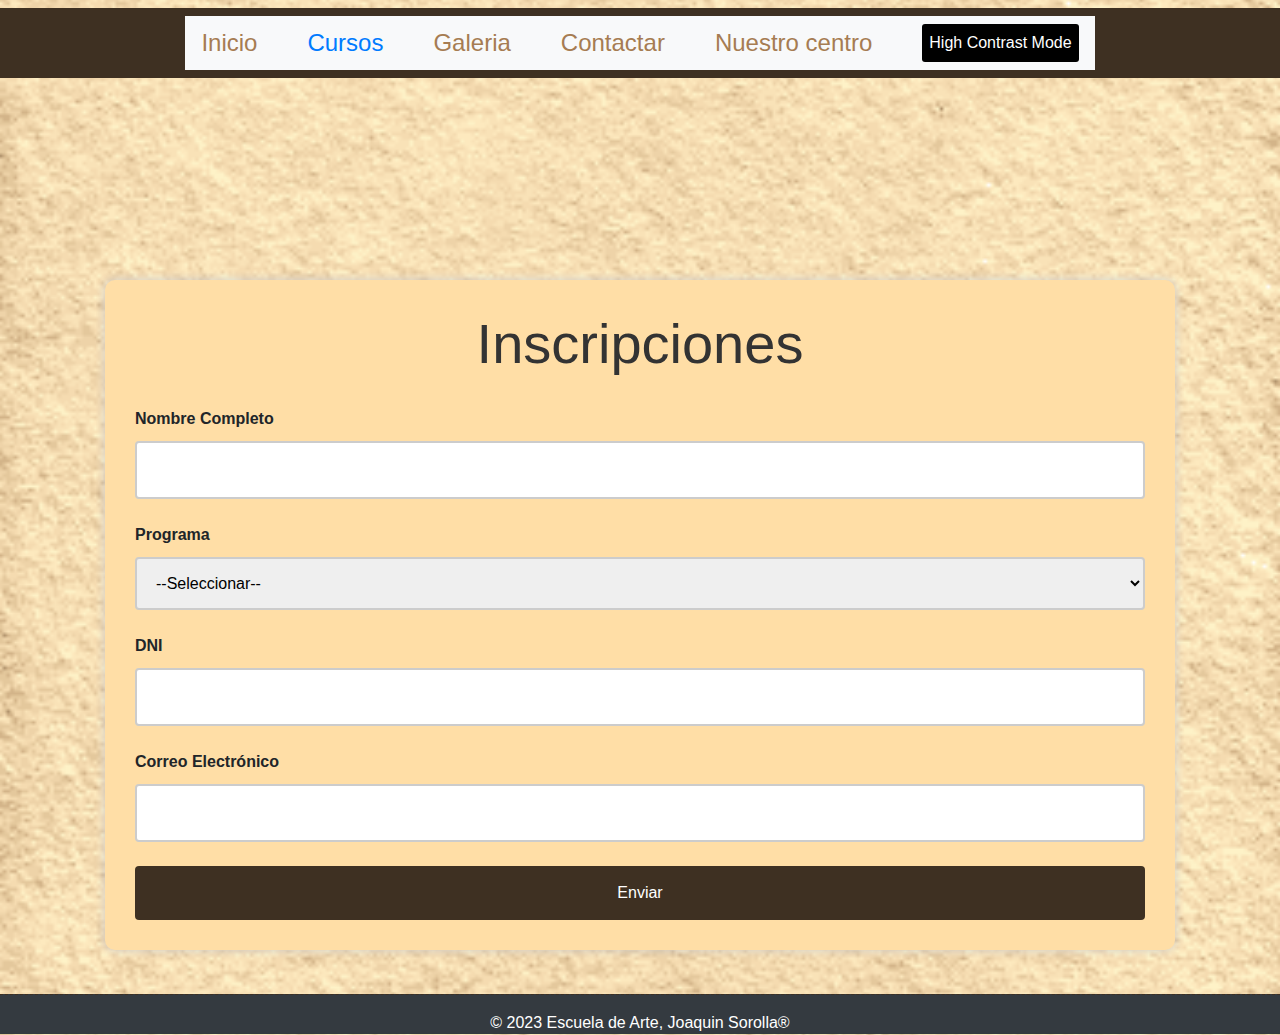
<file: inscripciones.html>
<!DOCTYPE html>
<html lang="es">
<head>
    <meta charset="UTF-8">
    <meta name="viewport" content="width=device-width, initial-scale=1.0">
    <title>Inscripciones - Escuela Joaquin Sorolla</title>
    <link rel="stylesheet" href="css/inscripciones.css">
    <link rel="stylesheet" href="https://stackpath.bootstrapcdn.com/bootstrap/4.6.0/css/bootstrap.min.css">

    
    <style>
        .form-group {
            margin-bottom: 1.5rem;
        }

        .highcontrast {
            filter: invert(100%) contrast(150%);
        }
    </style>

    <script>
        function handleSubmit(event) {
            event.preventDefault();

            var nombre = document.getElementById('nombre').value;
            var programa = document.getElementById('programa').value;
            var dni = document.getElementById('dni').value;
            var correo = document.getElementById('correo').value;

            var inscripcionData = {
                Nombre: nombre,
                Programa: programa,
                DNI: dni,
                Correo: correo
            };

            console.log(inscripcionData);
            alert('Información de inscripción enviada. Por favor, verifica la consola del navegador para más detalles.');
        }

        function toggleHighContrast() {
            var body = document.body;
            body.classList.toggle("highcontrast");
        }
    </script>

<script src="https://code.jquery.com/jquery-3.5.1.min.js"></script>
<script src="https://stackpath.bootstrapcdn.com/bootstrap/4.6.0/js/bootstrap.min.js"></script>
</head>

<body>
    <header class='main-header my-2 z-10'>
        <nav class="navbar navbar-expand-lg navbar-light bg-light">
            <button id="menu-toggle" class="menu-icon">&#9776;</button> <!-- Este es el ícono del menú -->
            <div class="links-container">
                <ul id="nav-menu" class='navbar-nav navbar-nav-right mx-auto mb-2 mb-lg-0'>
                    <li class='nav-item'>
                        <a href="index.html">Inicio</a>
                    </li>

                    <li class="dropdown">
                        <a class="dropbtn">Cursos</a>
                        <div class="dropdown-content">
                            <a href="bachillerato.html">Bachillerato</a>
                            <a href="masters.html">Masters</a>
                            <a href="particulares.html">Clases Particulares</a>
                            <a href="inscripciones.html">Inscripciones</a>
                        </div>
                    </li>
                    <li class='nav-item'><a href="galeria.html">Galeria</a></li>
                    <li class='nav-item'><a href="contacto.html">Contactar</a></li>
                    <li class='nav-item'><a href="about.html">Nuestro centro</a></li>

                    <div class="accessibility">
                        <button onclick="toggleHighContrast()">High Contrast Mode</button>
                    </div>
                </ul>
            </div>


        </nav>
    </header>

    <main class="container">
        <section id="inscripciones" class="my-4">
            <h2 class="display-4">Inscripciones</h2>

            <form onsubmit="handleSubmit(event)">
                <div class="form-group">
                    <label for="nombre">Nombre Completo</label>
                    <input type="text" id="nombre" required>
                </div>

                <div class="form-group">
                    <label for="programa">Programa</label>
                    <select id="programa" required>
                        <option value="">--Seleccionar--</option>
                        <option value="Bachillerato">Bachillerato</option>
                        <option value="Masters">Masters</option>
                        <option value="Clases Particulares">Clases Particulares</option>
                    </select>
                </div>

                <div class="form-group">
                    <label for="dni">DNI</label>
                    <input type="text" id="dni" required>
                </div>

                <div class="form-group">
                    <label for="correo">Correo Electrónico</label>
                    <input type="email" id="correo" required>
                </div>

                <button type="submit">Enviar</button>
            </form>
        </section>
    </main>

    <footer class="footer mt-auto py-3 bg-dark text-white text-center">
        <p>© 2023 Escuela de Arte, Joaquin Sorolla®</p>
    </footer>

    <script src="js/header_responsive.js"></script>
</body>

</html>
</file>
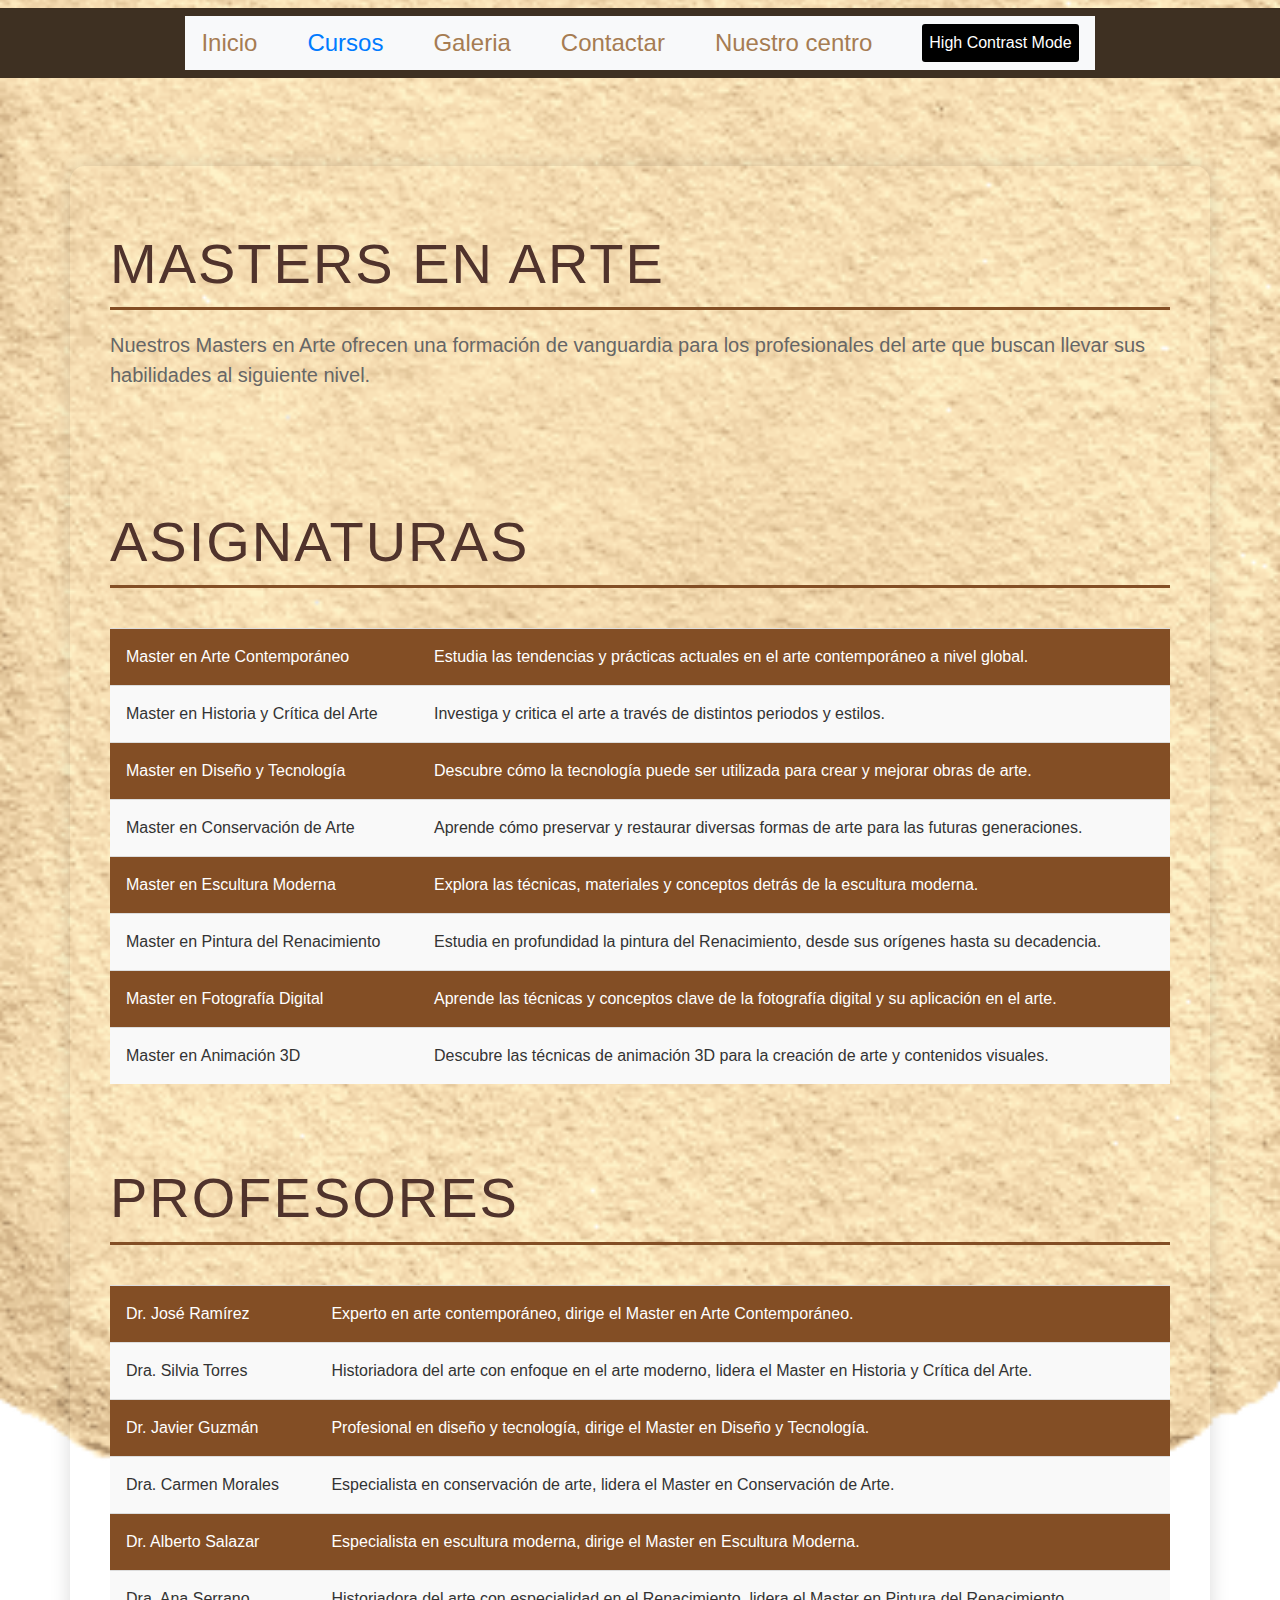
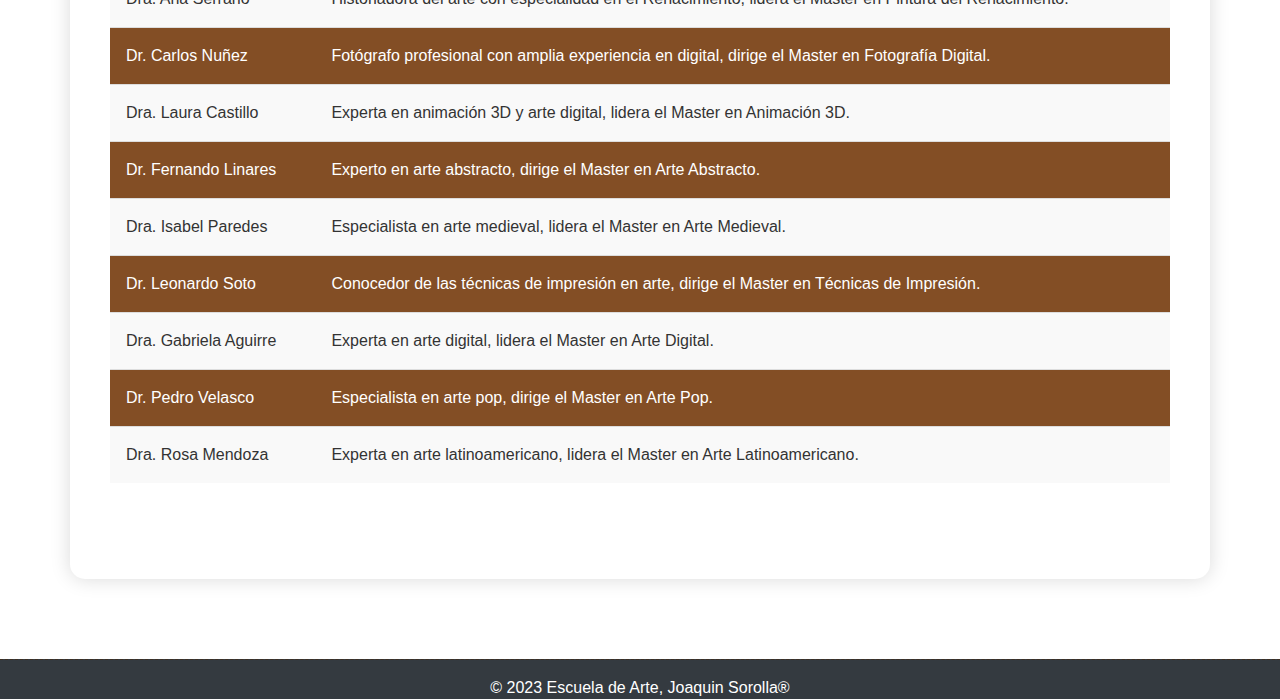
<file: masters.html>
<!DOCTYPE html>
<html lang="es">

<head>
    <meta charset="UTF-8">
    <meta name="viewport" content="width=device-width, initial-scale=1.0">
    <title>Masters - Escuela Joaquin Sorolla</title>
    <link rel="stylesheet" href="css/cursos.css">
    <link rel="stylesheet" href="https://stackpath.bootstrapcdn.com/bootstrap/4.6.0/css/bootstrap.min.css">

    <script src="https://code.jquery.com/jquery-3.5.1.min.js"></script>
    <script src="https://stackpath.bootstrapcdn.com/bootstrap/4.6.0/js/bootstrap.min.js"></script>

    <style>
        .highcontrast {
            filter: invert(100%) contrast(150%);
        }
    </style>

    <script>
        function toggleHighContrast() {
            var body = document.body;
            body.classList.toggle("highcontrast");
        }
    </script>
</head>

<body>
    <header class='main-header my-2 z-10'>
        <nav class="navbar navbar-expand-lg navbar-light bg-light">
            <button id="menu-toggle" class="menu-icon">&#9776;</button> <!-- Este es el ícono del menú -->
            <div class="links-container">
                <ul id="nav-menu" class='navbar-nav navbar-nav-right mx-auto mb-2 mb-lg-0'>
                    <li class='nav-item'>
                        <a href="index.html">Inicio</a>
                    </li>

                    <li class="dropdown">
                        <a class="dropbtn">Cursos</a>
                        <div class="dropdown-content">
                            <a href="bachillerato.html">Bachillerato</a>
                            <a href="masters.html">Masters</a>
                            <a href="particulares.html">Clases Particulares</a>
                            <a href="inscripciones.html">Inscripciones</a>
                        </div>
                    </li>
                    <li class='nav-item'><a href="galeria.html">Galeria</a></li>
                    <li class='nav-item'><a href="contacto.html">Contactar</a></li>
                    <li class='nav-item'><a href="about.html">Nuestro centro</a></li>

                    <div class="accessibility">
                        <button onclick="toggleHighContrast()">High Contrast Mode</button>
                    </div>
                </ul>
            </div>


        </nav>
    </header>


    <main class="container">
        <section id="intro" class="my-4">
            <div class="section-title">
                <h2 class="display-4">Masters en Arte</h2>
                <p class="lead">Nuestros Masters en Arte ofrecen una formación de vanguardia para los profesionales del arte que buscan llevar sus habilidades al siguiente nivel.</p>
            </div>
        </section>
        <br>
        <section id="programas" class="my-4">
            <div class="section-title">
                <h2 class="display-4">Asignaturas</h2>
            </div>
            <table id="programas-table" class="table table-striped">
                <tr>
                    <td>Master en Arte Contemporáneo</td>
                    <td>Estudia las tendencias y prácticas actuales en el arte contemporáneo a nivel global.</td>
                </tr>
                <tr>
                    <td>Master en Historia y Crítica del Arte</td>
                    <td>Investiga y critica el arte a través de distintos periodos y estilos.</td>
                </tr>
                <tr>
                    <td>Master en Diseño y Tecnología</td>
                    <td>Descubre cómo la tecnología puede ser utilizada para crear y mejorar obras de arte.</td>
                </tr>
                <tr>
                    <td>Master en Conservación de Arte</td>
                    <td>Aprende cómo preservar y restaurar diversas formas de arte para las futuras generaciones.</td>
                </tr>
                <tr>
                    <td>Master en Escultura Moderna</td>
                    <td>Explora las técnicas, materiales y conceptos detrás de la escultura moderna.</td>
                </tr>
                <tr>
                    <td>Master en Pintura del Renacimiento</td>
                    <td>Estudia en profundidad la pintura del Renacimiento, desde sus orígenes hasta su decadencia.</td>
                </tr>
                <tr>
                    <td>Master en Fotografía Digital</td>
                    <td>Aprende las técnicas y conceptos clave de la fotografía digital y su aplicación en el arte.</td>
                </tr>
                <tr>
                    <td>Master en Animación 3D</td>
                    <td>Descubre las técnicas de animación 3D para la creación de arte y contenidos visuales.</td>
                </tr>
            </table>
        </section>
        <br>
        <section id="profesores" class="my-4">
            <div class="section-title">
                <h2 class="display-4">Profesores</h2>
            </div>
            <table id="profesores-table" class="table table-striped">
                <tr>
                    <td>Dr. José Ramírez</td>
                    <td>Experto en arte contemporáneo, dirige el Master en Arte Contemporáneo.</td>
                </tr>
                <tr>
                    <td>Dra. Silvia Torres</td>
                    <td>Historiadora del arte con enfoque en el arte moderno, lidera el Master en Historia y Crítica del Arte.</td>
                </tr>
                <tr>
                    <td>Dr. Javier Guzmán</td>
                    <td>Profesional en diseño y tecnología, dirige el Master en Diseño y Tecnología.</td>
                </tr>
                <tr>
                    <td>Dra. Carmen Morales</td>
                    <td>Especialista en conservación de arte, lidera el Master en Conservación de Arte.</td>
                </tr>
                <tr>
                    <td>Dr. Alberto Salazar</td>
                    <td>Especialista en escultura moderna, dirige el Master en Escultura Moderna.</td>
                </tr>
                <tr>
                    <td>Dra. Ana Serrano</td>
                    <td>Historiadora del arte con especialidad en el Renacimiento, lidera el Master en Pintura del Renacimiento.</td>
                </tr>
                <tr>
                    <td>Dr. Carlos Nuñez</td>
                    <td>Fotógrafo profesional con amplia experiencia en digital, dirige el Master en Fotografía Digital.</td>
                </tr>
                <tr>
                    <td>Dra. Laura Castillo</td>
                    <td>Experta en animación 3D y arte digital, lidera el Master en Animación 3D.</td>
                </tr>
                <tr>
                    <td>Dr. Fernando Linares</td>
                    <td>Experto en arte abstracto, dirige el Master en Arte Abstracto.</td>
                </tr>
                <tr>
                    <td>Dra. Isabel Paredes</td>
                    <td>Especialista en arte medieval, lidera el Master en Arte Medieval.</td>
                </tr>
                <tr>
                    <td>Dr. Leonardo Soto</td>
                    <td>Conocedor de las técnicas de impresión en arte, dirige el Master en Técnicas de Impresión.</td>
                </tr>
                <tr>
                    <td>Dra. Gabriela Aguirre</td>
                    <td>Experta en arte digital, lidera el Master en Arte Digital.</td>
                </tr>
                <tr>
                    <td>Dr. Pedro Velasco</td>
                    <td>Especialista en arte pop, dirige el Master en Arte Pop.</td>
                </tr>
                <tr>
                    <td>Dra. Rosa Mendoza</td>
                    <td>Experta en arte latinoamericano, lidera el Master en Arte Latinoamericano.</td>
                </tr>
            </table>
        </section>
        <br>
    </main>

    <footer class="footer mt-auto py-3 bg-dark text-white text-center">
        <p>© 2023 Escuela de Arte, Joaquin Sorolla®</p>
    </footer>

    <script src="js/header_responsive.js"></script>
</body>

</html>
</file>
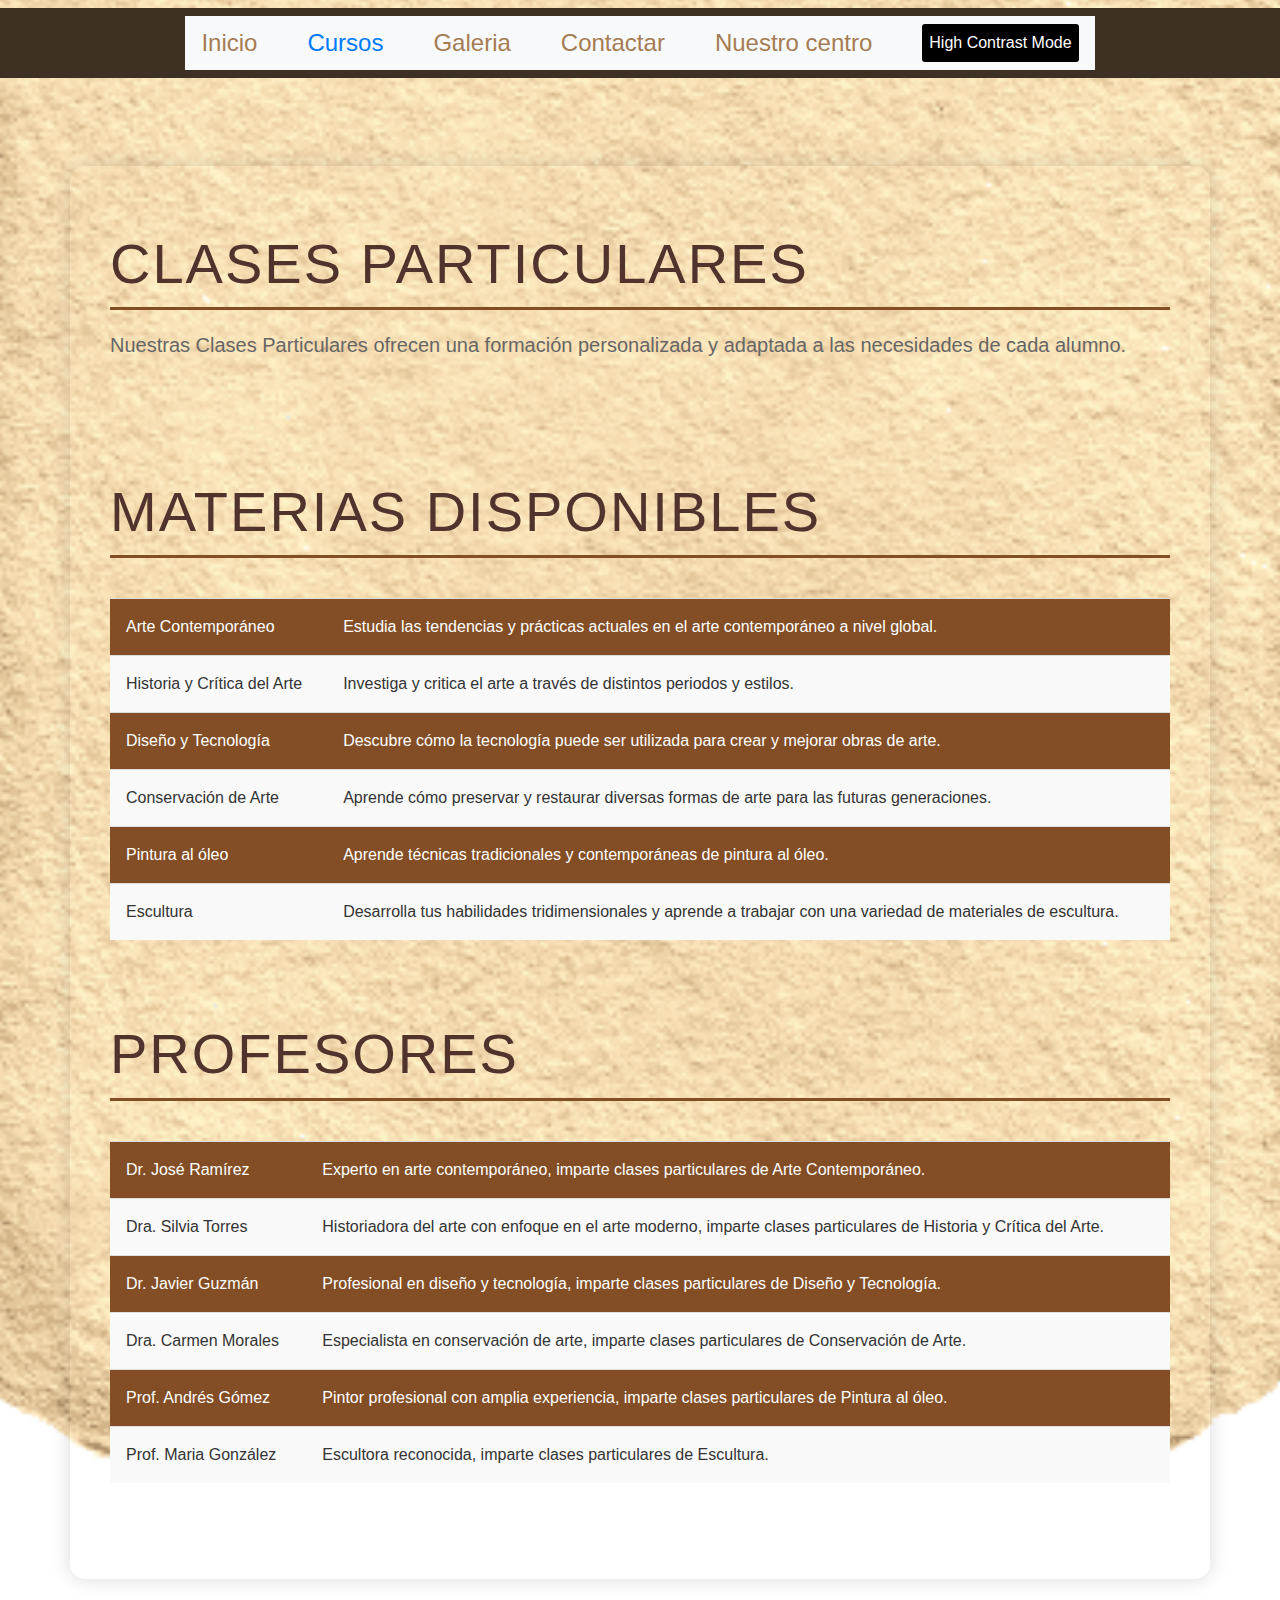
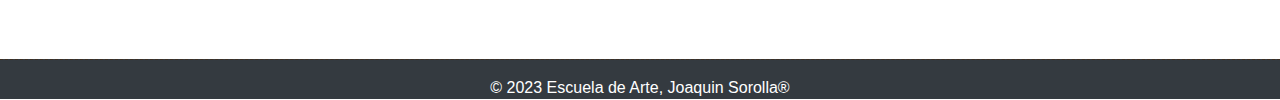
<file: particulares.html>
<!DOCTYPE html>
<html lang="es">

<head>
    <meta charset="UTF-8">
    <meta name="viewport" content="width=device-width, initial-scale=1.0">
    <title>Clases Particulares - Escuela Joaquin Sorolla</title>
    <link rel="stylesheet" href="css/cursos.css">
    <link rel="stylesheet" href="https://stackpath.bootstrapcdn.com/bootstrap/4.6.0/css/bootstrap.min.css">

    <script src="https://code.jquery.com/jquery-3.5.1.min.js"></script>
    <script src="https://stackpath.bootstrapcdn.com/bootstrap/4.6.0/js/bootstrap.min.js"></script>

    <style>
        .highcontrast {
            filter: invert(100%) contrast(150%);
        }
    </style>

    <script>
        function toggleHighContrast() {
            var body = document.body;
            body.classList.toggle("highcontrast");
        }
    </script>
</head>

<body>
    <header class='main-header my-2 z-10'>
        <nav class="navbar navbar-expand-lg navbar-light bg-light">
            <button id="menu-toggle" class="menu-icon">&#9776;</button> <!-- Este es el ícono del menú -->
            <div class="links-container">
                <ul id="nav-menu" class='navbar-nav navbar-nav-right mx-auto mb-2 mb-lg-0'>
                    <li class='nav-item'>
                        <a href="index.html">Inicio</a>
                    </li>

                    <li class="dropdown">
                        <a class="dropbtn">Cursos</a>
                        <div class="dropdown-content">
                            <a href="bachillerato.html">Bachillerato</a>
                            <a href="masters.html">Masters</a>
                            <a href="particulares.html">Clases Particulares</a>
                            <a href="inscripciones.html">Inscripciones</a>
                        </div>
                    </li>
                    <li class='nav-item'><a href="galeria.html">Galeria</a></li>
                    <li class='nav-item'><a href="contacto.html">Contactar</a></li>
                    <li class='nav-item'><a href="about.html">Nuestro centro</a></li>

                    <div class="accessibility">
                        <button onclick="toggleHighContrast()">High Contrast Mode</button>
                    </div>
                </ul>
            </div>
        </nav>
    </header>


    <main class="container">
        <section id="intro" class="my-4">
            <div class="section-title">
                <h2 class="display-4">Clases Particulares</h2>
                <p class="lead">Nuestras Clases Particulares ofrecen una formación personalizada y adaptada a las necesidades de cada alumno.</p>
            </div>
        </section>
        <br>
        <section id="programas" class="my-4">
            <div class="section-title">
                <h2 class="display-4">Materias Disponibles</h2>
            </div>
            <table id="programas-table" class="table table-striped">
                <tr>
                    <td>Arte Contemporáneo</td>
                    <td>Estudia las tendencias y prácticas actuales en el arte contemporáneo a nivel global.</td>
                </tr>
                <tr>
                    <td>Historia y Crítica del Arte</td>
                    <td>Investiga y critica el arte a través de distintos periodos y estilos.</td>
                </tr>
                <tr>
                    <td>Diseño y Tecnología</td>
                    <td>Descubre cómo la tecnología puede ser utilizada para crear y mejorar obras de arte.</td>
                </tr>
                <tr>
                    <td>Conservación de Arte</td>
                    <td>Aprende cómo preservar y restaurar diversas formas de arte para las futuras generaciones.</td>
                </tr>
                <tr>
                    <td>Pintura al óleo</td>
                    <td>Aprende técnicas tradicionales y contemporáneas de pintura al óleo.</td>
                </tr>
                <tr>
                    <td>Escultura</td>
                    <td>Desarrolla tus habilidades tridimensionales y aprende a trabajar con una variedad de materiales de escultura.</td>
                </tr>
            </table>
        </section>
        <br>
        <section id="profesores" class="my-4">
            <div class="section-title">
                <h2 class="display-4">Profesores</h2>
            </div>
            <table id="profesores-table" class="table table-striped">
                <tr>
                    <td>Dr. José Ramírez</td>
                    <td>Experto en arte contemporáneo, imparte clases particulares de Arte Contemporáneo.</td>
                </tr>
                <tr>
                    <td>Dra. Silvia Torres</td>
                    <td>Historiadora del arte con enfoque en el arte moderno, imparte clases particulares de Historia y Crítica del Arte.</td>
                </tr>
                <tr>
                    <td>Dr. Javier Guzmán</td>
                    <td>Profesional en diseño y tecnología, imparte clases particulares de Diseño y Tecnología.</td>
                </tr>
                <tr>
                    <td>Dra. Carmen Morales</td>
                    <td>Especialista en conservación de arte, imparte clases particulares de Conservación de Arte.</td>
                </tr>
                <tr>
                    <td>Prof. Andrés Gómez</td>
                    <td>Pintor profesional con amplia experiencia, imparte clases particulares de Pintura al óleo.</td>
                </tr>
                <tr>
                    <td>Prof. Maria González</td>
                    <td>Escultora reconocida, imparte clases particulares de Escultura.</td>
                </tr>
            </table>
        </section>
        <br>
    </main>

    <footer class="footer mt-auto py-3 bg-dark text-white text-center">
        <p>© 2023 Escuela de Arte, Joaquin Sorolla®</p>
    </footer>

    <script src="js/header_responsive.js"></script>
</body>

</html>
</file>
<file: css/about.css>
* {
    margin: 0;
    padding: 0;
    box-sizing: border-box;
    font-family: 'Raleway', sans-serif;
}

body { 
    background-color: rgba(214, 197, 142, 0.927);
    background-image: url("../img/fondo-removebg-preview.png");
    background-repeat: no-repeat; 
    background-size: 120%; 
    background-position: center; 
    background-attachment: fixed; 
    color: #3e3022;
    display: flex;
    flex-direction: column;
    min-height: 100vh;
}

accessibility {
    position: fixed;
    top: 10px;
    right: 10px;
}

.accessibility button {
    background-color: #000;
    border-radius: 3px;
    color: #fff;
    padding: 7px;
    border: none;
    cursor: pointer;
}

.main-header {
    display: flex;
    justify-content: center;
    align-items: center;
    width: 100%;
    height: 70px;
    position: sticky;
    top: 0;
    background-color: #3e3022;
    z-index: 1000;
}

.menu-icon {
    display: none;
    cursor: pointer;
    font-size: 1.5em;
    color: #a67c52;
}

.navbar-nav {
    display: flex;
    justify-content: space-between;
    align-items: center;
}

.nav-item {
    list-style: none;
    margin-right: 50px;
}

.nav-item a {
    text-decoration: none;
    color: #a67c52;
    font-size: 1.5em;
}

.nav-item a:hover {
    color: #fff;
}

.dropdown {
    position: relative;
    display: inline-block;
    color: #a67c52;
    font-size: 1.5em;
    margin-right: 50px;
}

.dropdown-content {
    display: none;
    position: absolute;
    background-color: #f9f9f9;
    min-width: 160px;
    box-shadow: 0px 8px 16px 0px rgba(0,0,0,0.2);
    z-index: 1;
}

.dropdown-content a {
    color: black;
    padding: 12px 16px;
    text-decoration: none;
    display: block;
    font-size: 1.2em; 
}

.dropdown-content a:hover {
    background-color: #a67c52; 
    color: #fff; 
}

.dropdown:hover .dropdown-content {
    display: block;
}

.container {
    max-width: 1000px;
    margin: auto;
    overflow: auto;
    padding: 0 20px;
    font-size: 18px;
    color: #333;
    flex-grow: 1;
}

#informacion, #joaquin-sorolla {
    margin: 20px 0;
    padding: 20px;
    background-color: rgb(249, 231, 204);
    border-radius: 5px;
    box-shadow: 0px 0px 10px #ccc;
}

h1, h2 {
    color: #3e3022;
}

h1 {
    text-align: center;
    margin-bottom: 20px;
}

img {
    max-width: 100%;
    height: auto;
    display: block;
    margin: 20px auto;
    box-shadow: 2px 2px 5px rgba(0,0,0,0.3);
}

.display-4 {
    font-size: 2.5rem;  
}

.img-fluid {
    max-width: 100%;
    height: auto;  
}

footer {
    background-color: #3e3022;
    color: #fff;
    text-align: center;
    padding: 10px;
    position: sticky;
    bottom: 0;
    width: 100%;
    height: 40px;
    font-size: 1em;
    border-top: 1px dashed #3e3022;
}

@media (max-width: 768px) {
    body{
        background-size: cover; 
    }

    .navbar-nav {
        display: none;
        flex-direction: column;
        align-items: center;
        width: 100%;
        position: absolute;
        top: 70px; /* ajusta según el alto de tu header */
        left: 0;
        background-color: #3e3022; /* mismo color que tu header */
    }

    .menu-icon {
        display: block;
    }

    .navbar-nav.open {
        display: flex;
    }

    .footer {
        padding: 10px 0;
        position: relative;
    }
}
</file>
<file: css/agradecimientos.css>
* {
    margin: 0;
    padding: 0;
    box-sizing: border-box;
    font-family: 'Raleway', sans-serif;
}

body { 
    display: flex;
    flex-direction: column;
    min-height: 100vh;
    background-color: rgba(214, 197, 142, 0.927);
    background-image: url("../img/fondo-removebg-preview.png");
    background-repeat: no-repeat; 
    background-size: 120%; 
    background-position: center; 
    background-attachment: fixed; 
    color: #3e3022;
}

accessibility {
    position: fixed;
    top: 10px;
    right: 10px;
}

.accessibility button {
    background-color: #000;
    border-radius: 3px;
    color: #fff;
    padding: 7px;
    border: none;
    cursor: pointer;
}

.main-header {
    display: flex;
    justify-content: center;
    align-items: center;
    width: 100%;
    height: 70px;
    position: sticky;
    top: 0;
    background-color: #3e3022;
    z-index: 1000;
}

.menu-icon {
    display: none;
    cursor: pointer;
    font-size: 1.5em;
    color: #a67c52;
}

.navbar-nav {
    display: flex;
    justify-content: space-between;
    align-items: center;
}

.nav-item {
    list-style: none;
    margin-right: 50px;
}

.nav-item a {
    text-decoration: none;
    color: #a67c52;
    font-size: 1.5em;
}

.nav-item a:hover {
    color: #fff;
}

.dropdown {
    position: relative;
    display: inline-block;
    color: #a67c52;
    font-size: 1.5em;
    margin-right: 50px;
}

.dropdown-content {
    display: none;
    position: absolute;
    background-color: #f9f9f9;
    min-width: 160px;
    box-shadow: 0px 8px 16px 0px rgba(0,0,0,0.2);
    z-index: 1;
}

.dropdown-content a {
    color: black;
    padding: 12px 16px;
    text-decoration: none;
    display: block;
    font-size: 1.2em; 
}

.dropdown-content a:hover {
    background-color: #a67c52; 
    color: #fff; 
}

.dropdown:hover .dropdown-content {
    display: block;
}

.container {
    max-width: 1200px;
    margin: 0 auto;
    padding: 0 20px;
    margin-top: 50px;
    flex-grow: 1;
}

.container h1 {
    color: #333;
    font-size: 2.5rem;
    margin-bottom: 20px;
}

.container p {
    color: #666;
    font-size: 1.2rem;
    line-height: 1.6;
    margin-bottom: 10px;
}

.container ul {
    margin-bottom: 20px;
}

.container ul li {
    color: #666;
    font-size: 1.2rem;
    line-height: 1.6;
}

footer {
    background-color: #3e3022;
    color: #fff;
    text-align: center;
    padding: 10px;
    position: relative;
    bottom: 0;
    width: 100%;
    height: 40px;
    font-size: 1em;
    border-top: 1px dashed #3e3022;
}


@media (max-width: 768px) {
    body{
        background-size: cover; 
    }

    .navbar-nav {
        display: none;
        flex-direction: column;
        align-items: center;
        width: 100%;
        position: absolute;
        top: 70px; /* ajusta según el alto de tu header */
        left: 0;
        background-color: #3e3022; /* mismo color que tu header */
    }

    header nav ul {
        flex-direction: column;
        align-items: center;
    }

    .menu-icon {
        display: block;
    }

    .navbar-nav.open {
        display: flex;
    }

    .footer {
        padding: 10px 0;
        position: relative;
    }
}
</file>
<file: css/cursos.css>
* {
    margin: 0;
    padding: 0;
    box-sizing: border-box;
    font-family: 'Raleway', sans-serif;
}

body { 
    background-color: rgba(214, 197, 142, 0.927);
    background-image: url("../img/fondo-removebg-preview.png");
    background-repeat: no-repeat; 
    background-size: 120%; 
    background-position: center; 
    background-attachment: fixed; 
    color: #3e3022;
    display: flex;
    flex-direction: column;
    min-height: 100vh;
}

accessibility {
    position: fixed;
    top: 10px;
    right: 10px;
}

.accessibility button {
    background-color: #000;
    border-radius: 3px;
    color: #fff;
    padding: 7px;
    border: none;
    cursor: pointer;
}

.main-header {
    display: flex;
    justify-content: center;
    align-items: center;
    width: 100%;
    height: 70px;
    position: sticky;
    top: 0;
    background-color: #3e3022;
    z-index: 1000;
}

.menu-icon {
    display: none;
    cursor: pointer;
    font-size: 1.5em;
    color: #a67c52;
}

.navbar-nav {
    display: flex;
    justify-content: space-between;
    align-items: center;
}

.nav-item {
    list-style: none;
    margin-right: 50px;
}

.nav-item a {
    text-decoration: none;
    color: #a67c52;
    font-size: 1.5em;
}

.nav-item a:hover {
    color: #fff;
}

.dropdown {
    position: relative;
    display: inline-block;
    color: #a67c52;
    font-size: 1.5em;
    margin-right: 50px;
}

.dropdown-content {
    display: none;
    position: absolute;
    background-color: #f9f9f9;
    min-width: 160px;
    box-shadow: 0px 8px 16px 0px rgba(0,0,0,0.2);
    z-index: 1;
}

.dropdown-content a {
    color: black;
    padding: 12px 16px;
    text-decoration: none;
    display: block;
    font-size: 1.2em; 
}

.dropdown-content a:hover {
    background-color: #a67c52; 
    color: #fff; 
}

.dropdown:hover .dropdown-content {
    display: block;
}

main.container {
    margin-top: 80px;
    padding: 40px;
    margin-bottom: 80px;
    border-radius: 15px;
    flex-grow: 1;
    box-shadow: 0 0 20px rgba(0, 0, 0, 0.15);
}

.section-title {
    margin-bottom: 40px;
}

.display-4 {
    font-size: 2.7rem;
    font-weight: 600;
    color: #50332c;
    border-bottom: 3px solid #834e25;
    padding-bottom: 10px;
    text-transform: uppercase;
    letter-spacing: 2px;
}

.lead {
    font-size: 1.5rem;
    font-weight: 300;
    color: #666;
    padding-bottom: 30px;
    margin-top: 20px;
    line-height: 1.5;
}

table {
    width: 100%;
    border-collapse: collapse;
    margin-top: 40px;
}

table.table {
    text-align: left;
    margin-bottom: 2rem;
    color: #333;
}

table.table th,
table.table td {
    padding: 1rem;
    vertical-align: top;
    border-top: 1px solid #ddd;
}

table.table thead th {
    color: #333;
    vertical-align: bottom;
    border-bottom: 2px solid #dee2e6;
    font-weight: 600;
}

table.table-striped tbody tr:nth-of-type(odd) {
    background-color: #834e25; /* Cambio a marrón */
    color: #ffffff; /* Letras blancas */
}

table.table-striped tbody tr:nth-of-type(even) {
    background-color: #f9f9f9;
}

footer {
    background-color: #3e3022;
    color: #fff;
    text-align: center;
    padding: 10px;
    position: relative;
    bottom: 0;
    width: 100%;
    height: 40px;
    font-size: 1em;
    border-top: 1px dashed #3e3022;
}

@media (max-width: 768px) {
    body{
        background-size: cover; 
    }

    .navbar-nav {
        display: none;
        flex-direction: column;
        align-items: center;
        width: 100%;
        position: absolute;
        top: 70px; /* ajusta según el alto de tu header */
        left: 0;
        background-color: #3e3022; /* mismo color que tu header */
    }

    .menu-icon {
        display: block;
    }

    .navbar-nav.open {
        display: flex;
    }

    main.container {
        margin-top: 20px;
        margin-bottom: 20px;
    }

    .display-4 {
        font-size: 1.75rem;
    }

    .lead {
        font-size: 1rem;
    }

    .footer {
        padding: 10px 0;
        position: relative;
    }
}
</file>
<file: css/contacto.css>
* {
    margin: 0;
    padding: 0;
    box-sizing: border-box;
    font-family: 'Raleway', sans-serif;
}

body { 
    background-color: rgba(214, 197, 142, 0.927);
    background-image: url("../img/fondo-removebg-preview.png");
    background-repeat: no-repeat; 
    background-size: 120%; 
    background-position: center; 
    background-attachment: fixed; 
    color: #3e3022;
    display: flex;
    flex-direction: column;
    min-height: 100vh;
}

accessibility {
    position: fixed;
    top: 10px;
    right: 10px;
}

.accessibility button {
    background-color: #000;
    border-radius: 3px;
    color: #fff;
    padding: 7px;
    border: none;
    cursor: pointer;
}

.main-header {
    display: flex;
    justify-content: center;
    align-items: center;
    width: 100%;
    height: 70px;
    position: sticky;
    top: 0;
    background-color: #3e3022;
    z-index: 1000;
}

.menu-icon {
    display: none;
    cursor: pointer;
    font-size: 1.5em;
    color: #a67c52;
}

.navbar-nav {
    display: flex;
    justify-content: space-between;
    align-items: center;
}

.nav-item {
    list-style: none;
    margin-right: 50px;
}

.nav-item a {
    text-decoration: none;
    color: #a67c52;
    font-size: 1.5em;
}

.nav-item a:hover {
    color: #fff;
}

.dropdown {
    position: relative;
    display: inline-block;
    color: #a67c52;
    font-size: 1.5em;
    margin-right: 50px;
}

.dropdown-content {
    display: none;
    position: absolute;
    background-color: #f9f9f9;
    min-width: 160px;
    box-shadow: 0px 8px 16px 0px rgba(0,0,0,0.2);
    z-index: 1;
}

.dropdown-content a {
    color: black;
    padding: 12px 16px;
    text-decoration: none;
    display: block;
    font-size: 1.2em; 
}

.dropdown-content a:hover {
    background-color: #a67c52; 
    color: #fff; 
}

.dropdown:hover .dropdown-content {
    display: block;
}

.container {
    max-width: 1000px;
    margin: 0 auto;
    flex-grow: 1;
    padding: 0 20px;
}


.display-4,
h3 {
    color: #3e3022;
    margin: 20px 0;
    font-weight: 700;
    letter-spacing: 1px;
}


#contacto p {
    font-size: 1.2em;
    margin-bottom: 20px;
    color: #333; 
    line-height: 1.5; 
}

.form-group {
    margin-bottom: 20px;
}

.form-group label {
    display: block;
    margin-bottom: 5px;
    font-size: 1.1em;
    color: #333; 
}


.form-group input, .form-group textarea {
    width: 100%;
    padding: 10px;
    border: 1px solid #ddd;
    border-radius: 4px;
}

.form-group textarea {
    width: 100%;
    height: 500px; 
    padding: 10px;
    border: 1px solid #ddd;
    border-radius: 4px;
}

button[type="submit"] {
    display: block;
    width: 100%;
    padding: 10px;
    background-color: #3e3022;
    color: white;
    border: none;
    border-radius: 4px;
    cursor: pointer;
    transition: 0.3s ease-in-out;
}

button[type="submit"]:hover {
    background-color: #654e37;
}

.contact-details {
    list-style: none;
    padding-left: 0;
}

.contact-details li {
    margin-bottom: 15px;
    display: flex;
    align-items: center;
}

.contact-details li i {
    margin-right: 10px;
    color: #3e3022;
}

.contact-details li a {
    color: #3e3022;
    text-decoration: none;
}

.contact-details li a:hover {
    color: #a67c52;
}

footer {
    background-color: #3e3022;
    color: #fff;
    text-align: center;
    padding: 10px;
    position: relative;
    bottom: 0;
    width: 100%;
    height: 40px;
    font-size: 1em;
    border-top: 1px dashed #3e3022;
}

@media (max-width: 768px) {
    body{
        background-size: cover; 
    }

    .navbar-nav {
        display: none;
        flex-direction: column;
        align-items: center;
        width: 100%;
        position: absolute;
        top: 70px; /* ajusta según el alto de tu header */
        left: 0;
        background-color: #3e3022; /* mismo color que tu header */
    }

    header nav ul {
        flex-direction: column;
        align-items: center;
    }

    .menu-icon {
        display: block;
    }

    .navbar-nav.open {
        display: flex;
    }

    .footer {
        padding: 10px 0;
        position: relative;
    }
}
</file>
<file: css/inscripciones.css>
* {
    margin: 0;
    padding: 0;
    box-sizing: border-box;
    font-family: 'Raleway', sans-serif;
}

body { 
    background-color: rgba(214, 197, 142, 0.927);
    background-image: url("../img/fondo-removebg-preview.png");
    background-repeat: no-repeat; 
    background-size: 120%; 
    background-position: center; 
    background-attachment: fixed; 
    color: #3e3022;
    display: flex;
    flex-direction: column;
    min-height: 100vh;
}

accessibility {
    position: fixed;
    top: 10px;
    right: 10px;
}

.accessibility button {
    background-color: #000;
    border-radius: 3px;
    color: #fff;
    padding: 7px;
    border: none;
    cursor: pointer;
}

.main-header {
    display: flex;
    justify-content: center;
    align-items: center;
    width: 100%;
    height: 70px;
    position: sticky;
    top: 0;
    background-color: #3e3022;
    z-index: 1000;
}

.menu-icon {
    display: none;
    cursor: pointer;
    font-size: 1.5em;
    color: #a67c52;
}

.navbar-nav {
    display: flex;
    justify-content: space-between;
    align-items: center;
}

.nav-item {
    list-style: none;
    margin-right: 50px;
}

.nav-item a {
    text-decoration: none;
    color: #a67c52;
    font-size: 1.5em;
}

.nav-item a:hover {
    color: #fff;
}

.dropdown {
    position: relative;
    display: inline-block;
    color: #a67c52;
    font-size: 1.5em;
    margin-right: 50px;
}

.dropdown-content {
    display: none;
    position: absolute;
    background-color: #f9f9f9;
    min-width: 160px;
    box-shadow: 0px 8px 16px 0px rgba(0,0,0,0.2);
    z-index: 1;
}

.dropdown-content a {
    color: black;
    padding: 12px 16px;
    text-decoration: none;
    display: block;
    font-size: 1.2em; 
}

.dropdown-content a:hover {
    background-color: #a67c52; 
    color: #fff; 
}

.dropdown:hover .dropdown-content {
    display: block;
}

.container {
    width: 50%;
    max-width: 800px;
    flex-grow: 1;
    margin: 0 auto;
    padding: 20px;
    margin-top: 150px;
}

#inscripciones {
    background-color: #ffdea6; 
    padding: 30px; 
    margin: 20px; 
    border-radius: 10px; 
    box-shadow: 0px 0px 10px #ccc;
}

#inscripciones .display-4 {
    margin-bottom: 30px;
    color: #333;
    text-align: center;
}

.form-group {
    margin-bottom: 25px;
}

.form-group label {
    font-weight: bold; 
    margin-bottom: 10px; 
}

.form-group input, 
.form-group select {
    width: 100%;
    padding: 15px;
    border-radius: 4px;
    border: 2px solid #ccc;
}

button[type="submit"] {
    display: block;
    width: 100%;
    padding: 15px;
    background-color: #3e3022;
    color: white;
    border: none;
    border-radius: 4px;
    cursor: pointer;
    transition: background-color 0.3s;
}

button[type="submit"]:hover {
    background-color: #654e37;
}

footer {
    background-color: #3e3022;
    color: #fff;
    text-align: center;
    padding: 10px;
    position: relative;
    bottom: 0;
    width: 100%;
    height: 40px;
    font-size: 1em;
    border-top: 1px dashed #3e3022;
}

@media (max-width: 768px) {
    body{
        background-size: cover; 
    }

    .navbar-nav {
        display: none;
        flex-direction: column;
        align-items: center;
        width: 100%;
        position: absolute;
        top: 70px; 
        left: 0;
        background-color: #3e3022; 
    }

    .menu-icon {
        display: block;
    }

    .navbar-nav.open {
        display: flex;
    }

    .container {
        width: 90%;
        box-shadow: none;
        padding: 15px;
    }

    .footer {
        padding: 10px 0;
        position: relative;
    }
}
</file>
